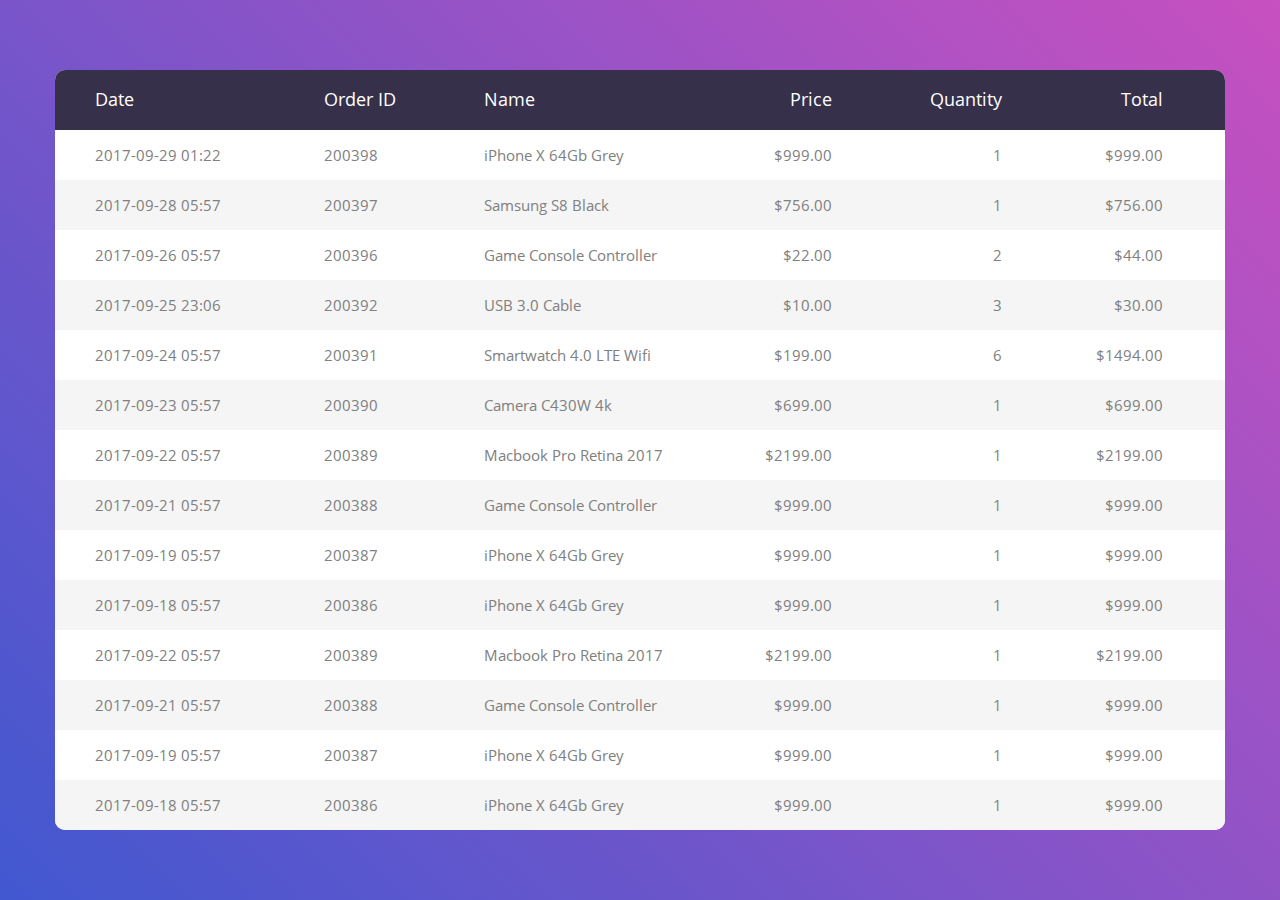
<file: static/Table_Responsive_v1/index.html>
<!DOCTYPE html>
<html lang="en">
<head>
	<title>Table V01</title>
	<meta charset="UTF-8">
	<meta name="viewport" content="width=device-width, initial-scale=1">
<!--===============================================================================================-->	
	<link rel="icon" type="image/png" href="images/icons/favicon.ico"/>
<!--===============================================================================================-->
	<link rel="stylesheet" type="text/css" href="vendor/bootstrap/css/bootstrap.min.css">
<!--===============================================================================================-->
	<link rel="stylesheet" type="text/css" href="fonts/font-awesome-4.7.0/css/font-awesome.min.css">
<!--===============================================================================================-->
	<link rel="stylesheet" type="text/css" href="vendor/animate/animate.css">
<!--===============================================================================================-->
	<link rel="stylesheet" type="text/css" href="vendor/select2/select2.min.css">
<!--===============================================================================================-->
	<link rel="stylesheet" type="text/css" href="vendor/perfect-scrollbar/perfect-scrollbar.css">
<!--===============================================================================================-->
	<link rel="stylesheet" type="text/css" href="css/util.css">
	<link rel="stylesheet" type="text/css" href="css/main.css">
<!--===============================================================================================-->
</head>
<body>
	
	<div class="limiter">
		<div class="container-table100">
			<div class="wrap-table100">
				<div class="table100">
					<table>
						<thead>
							<tr class="table100-head">
								<th class="column1">Date</th>
								<th class="column2">Order ID</th>
								<th class="column3">Name</th>
								<th class="column4">Price</th>
								<th class="column5">Quantity</th>
								<th class="column6">Total</th>
							</tr>
						</thead>
						<tbody>
								<tr>
									<td class="column1">2017-09-29 01:22</td>
									<td class="column2">200398</td>
									<td class="column3">iPhone X 64Gb Grey</td>
									<td class="column4">$999.00</td>
									<td class="column5">1</td>
									<td class="column6">$999.00</td>
								</tr>
								<tr>
									<td class="column1">2017-09-28 05:57</td>
									<td class="column2">200397</td>
									<td class="column3">Samsung S8 Black</td>
									<td class="column4">$756.00</td>
									<td class="column5">1</td>
									<td class="column6">$756.00</td>
								</tr>
								<tr>
									<td class="column1">2017-09-26 05:57</td>
									<td class="column2">200396</td>
									<td class="column3">Game Console Controller</td>
									<td class="column4">$22.00</td>
									<td class="column5">2</td>
									<td class="column6">$44.00</td>
								</tr>
								<tr>
									<td class="column1">2017-09-25 23:06</td>
									<td class="column2">200392</td>
									<td class="column3">USB 3.0 Cable</td>
									<td class="column4">$10.00</td>
									<td class="column5">3</td>
									<td class="column6">$30.00</td>
								</tr>
								<tr>
									<td class="column1">2017-09-24 05:57</td>
									<td class="column2">200391</td>
									<td class="column3">Smartwatch 4.0 LTE Wifi</td>
									<td class="column4">$199.00</td>
									<td class="column5">6</td>
									<td class="column6">$1494.00</td>
								</tr>
								<tr>
									<td class="column1">2017-09-23 05:57</td>
									<td class="column2">200390</td>
									<td class="column3">Camera C430W 4k</td>
									<td class="column4">$699.00</td>
									<td class="column5">1</td>
									<td class="column6">$699.00</td>
								</tr>
								<tr>
									<td class="column1">2017-09-22 05:57</td>
									<td class="column2">200389</td>
									<td class="column3">Macbook Pro Retina 2017</td>
									<td class="column4">$2199.00</td>
									<td class="column5">1</td>
									<td class="column6">$2199.00</td>
								</tr>
								<tr>
									<td class="column1">2017-09-21 05:57</td>
									<td class="column2">200388</td>
									<td class="column3">Game Console Controller</td>
									<td class="column4">$999.00</td>
									<td class="column5">1</td>
									<td class="column6">$999.00</td>
								</tr>
								<tr>
									<td class="column1">2017-09-19 05:57</td>
									<td class="column2">200387</td>
									<td class="column3">iPhone X 64Gb Grey</td>
									<td class="column4">$999.00</td>
									<td class="column5">1</td>
									<td class="column6">$999.00</td>
								</tr>
								<tr>
									<td class="column1">2017-09-18 05:57</td>
									<td class="column2">200386</td>
									<td class="column3">iPhone X 64Gb Grey</td>
									<td class="column4">$999.00</td>
									<td class="column5">1</td>
									<td class="column6">$999.00</td>
								</tr>
								<tr>
									<td class="column1">2017-09-22 05:57</td>
									<td class="column2">200389</td>
									<td class="column3">Macbook Pro Retina 2017</td>
									<td class="column4">$2199.00</td>
									<td class="column5">1</td>
									<td class="column6">$2199.00</td>
								</tr>
								<tr>
									<td class="column1">2017-09-21 05:57</td>
									<td class="column2">200388</td>
									<td class="column3">Game Console Controller</td>
									<td class="column4">$999.00</td>
									<td class="column5">1</td>
									<td class="column6">$999.00</td>
								</tr>
								<tr>
									<td class="column1">2017-09-19 05:57</td>
									<td class="column2">200387</td>
									<td class="column3">iPhone X 64Gb Grey</td>
									<td class="column4">$999.00</td>
									<td class="column5">1</td>
									<td class="column6">$999.00</td>
								</tr>
								<tr>
									<td class="column1">2017-09-18 05:57</td>
									<td class="column2">200386</td>
									<td class="column3">iPhone X 64Gb Grey</td>
									<td class="column4">$999.00</td>
									<td class="column5">1</td>
									<td class="column6">$999.00</td>
								</tr>
								
						</tbody>
					</table>
				</div>
			</div>
		</div>
	</div>


	

<!--===============================================================================================-->	
	<script src="vendor/jquery/jquery-3.2.1.min.js"></script>
<!--===============================================================================================-->
	<script src="vendor/bootstrap/js/popper.js"></script>
	<script src="vendor/bootstrap/js/bootstrap.min.js"></script>
<!--===============================================================================================-->
	<script src="vendor/select2/select2.min.js"></script>
<!--===============================================================================================-->
	<script src="js/main.js"></script>

</body>
</html>
</file>
<file: static/Table_Responsive_v1/vendor/perfect-scrollbar/perfect-scrollbar.css>
/*
 * Container style
 */
.ps {
  overflow: hidden !important;
  overflow-anchor: none;
  -ms-overflow-style: none;
  touch-action: auto;
  -ms-touch-action: auto;
}

/*
 * Scrollbar rail styles
 */
.ps__rail-x {
  display: none;
  opacity: 0;
  transition: background-color .2s linear, opacity .2s linear;
  -webkit-transition: background-color .2s linear, opacity .2s linear;
  height: 15px;
  /* there must be 'bottom' or 'top' for ps__rail-x */
  bottom: 0px;
  /* please don't change 'position' */
  position: absolute;
}

.ps__rail-y {
  display: none;
  opacity: 0;
  transition: background-color .2s linear, opacity .2s linear;
  -webkit-transition: background-color .2s linear, opacity .2s linear;
  width: 15px;
  /* there must be 'right' or 'left' for ps__rail-y */
  right: 0;
  /* please don't change 'position' */
  position: absolute;
}

.ps--active-x > .ps__rail-x,
.ps--active-y > .ps__rail-y {
  display: block;
  background-color: transparent;
}

.ps:hover > .ps__rail-x,
.ps:hover > .ps__rail-y,
.ps--focus > .ps__rail-x,
.ps--focus > .ps__rail-y,
.ps--scrolling-x > .ps__rail-x,
.ps--scrolling-y > .ps__rail-y {
  opacity: 0.6;
}

.ps__rail-x:hover,
.ps__rail-y:hover,
.ps__rail-x:focus,
.ps__rail-y:focus {
  background-color: #eee;
  opacity: 0.9;
}

/*
 * Scrollbar thumb styles
 */
.ps__thumb-x {
  background-color: #aaa;
  border-radius: 6px;
  transition: background-color .2s linear, height .2s ease-in-out;
  -webkit-transition: background-color .2s linear, height .2s ease-in-out;
  height: 6px;
  /* there must be 'bottom' for ps__thumb-x */
  bottom: 2px;
  /* please don't change 'position' */
  position: absolute;
}

.ps__thumb-y {
  background-color: #aaa;
  border-radius: 6px;
  transition: background-color .2s linear, width .2s ease-in-out;
  -webkit-transition: background-color .2s linear, width .2s ease-in-out;
  width: 6px;
  /* there must be 'right' for ps__thumb-y */
  right: 2px;
  /* please don't change 'position' */
  position: absolute;
}

.ps__rail-x:hover > .ps__thumb-x,
.ps__rail-x:focus > .ps__thumb-x {
  background-color: #999;
  height: 11px;
}

.ps__rail-y:hover > .ps__thumb-y,
.ps__rail-y:focus > .ps__thumb-y {
  background-color: #999;
  width: 11px;
}

/* MS supports */
@supports (-ms-overflow-style: none) {
  .ps {
    overflow: auto !important;
  }
}

@media screen and (-ms-high-contrast: active), (-ms-high-contrast: none) {
  .ps {
    overflow: auto !important;
  }
}
</file>
<file: static/Table_Responsive_v1/css/util.css>
/*[ FONT SIZE ]
///////////////////////////////////////////////////////////
*/
.fs-1 {font-size: 1px;}
.fs-2 {font-size: 2px;}
.fs-3 {font-size: 3px;}
.fs-4 {font-size: 4px;}
.fs-5 {font-size: 5px;}
.fs-6 {font-size: 6px;}
.fs-7 {font-size: 7px;}
.fs-8 {font-size: 8px;}
.fs-9 {font-size: 9px;}
.fs-10 {font-size: 10px;}
.fs-11 {font-size: 11px;}
.fs-12 {font-size: 12px;}
.fs-13 {font-size: 13px;}
.fs-14 {font-size: 14px;}
.fs-15 {font-size: 15px;}
.fs-16 {font-size: 16px;}
.fs-17 {font-size: 17px;}
.fs-18 {font-size: 18px;}
.fs-19 {font-size: 19px;}
.fs-20 {font-size: 20px;}
.fs-21 {font-size: 21px;}
.fs-22 {font-size: 22px;}
.fs-23 {font-size: 23px;}
.fs-24 {font-size: 24px;}
.fs-25 {font-size: 25px;}
.fs-26 {font-size: 26px;}
.fs-27 {font-size: 27px;}
.fs-28 {font-size: 28px;}
.fs-29 {font-size: 29px;}
.fs-30 {font-size: 30px;}
.fs-31 {font-size: 31px;}
.fs-32 {font-size: 32px;}
.fs-33 {font-size: 33px;}
.fs-34 {font-size: 34px;}
.fs-35 {font-size: 35px;}
.fs-36 {font-size: 36px;}
.fs-37 {font-size: 37px;}
.fs-38 {font-size: 38px;}
.fs-39 {font-size: 39px;}
.fs-40 {font-size: 40px;}
.fs-41 {font-size: 41px;}
.fs-42 {font-size: 42px;}
.fs-43 {font-size: 43px;}
.fs-44 {font-size: 44px;}
.fs-45 {font-size: 45px;}
.fs-46 {font-size: 46px;}
.fs-47 {font-size: 47px;}
.fs-48 {font-size: 48px;}
.fs-49 {font-size: 49px;}
.fs-50 {font-size: 50px;}
.fs-51 {font-size: 51px;}
.fs-52 {font-size: 52px;}
.fs-53 {font-size: 53px;}
.fs-54 {font-size: 54px;}
.fs-55 {font-size: 55px;}
.fs-56 {font-size: 56px;}
.fs-57 {font-size: 57px;}
.fs-58 {font-size: 58px;}
.fs-59 {font-size: 59px;}
.fs-60 {font-size: 60px;}
.fs-61 {font-size: 61px;}
.fs-62 {font-size: 62px;}
.fs-63 {font-size: 63px;}
.fs-64 {font-size: 64px;}
.fs-65 {font-size: 65px;}
.fs-66 {font-size: 66px;}
.fs-67 {font-size: 67px;}
.fs-68 {font-size: 68px;}
.fs-69 {font-size: 69px;}
.fs-70 {font-size: 70px;}
.fs-71 {font-size: 71px;}
.fs-72 {font-size: 72px;}
.fs-73 {font-size: 73px;}
.fs-74 {font-size: 74px;}
.fs-75 {font-size: 75px;}
.fs-76 {font-size: 76px;}
.fs-77 {font-size: 77px;}
.fs-78 {font-size: 78px;}
.fs-79 {font-size: 79px;}
.fs-80 {font-size: 80px;}
.fs-81 {font-size: 81px;}
.fs-82 {font-size: 82px;}
.fs-83 {font-size: 83px;}
.fs-84 {font-size: 84px;}
.fs-85 {font-size: 85px;}
.fs-86 {font-size: 86px;}
.fs-87 {font-size: 87px;}
.fs-88 {font-size: 88px;}
.fs-89 {font-size: 89px;}
.fs-90 {font-size: 90px;}
.fs-91 {font-size: 91px;}
.fs-92 {font-size: 92px;}
.fs-93 {font-size: 93px;}
.fs-94 {font-size: 94px;}
.fs-95 {font-size: 95px;}
.fs-96 {font-size: 96px;}
.fs-97 {font-size: 97px;}
.fs-98 {font-size: 98px;}
.fs-99 {font-size: 99px;}
.fs-100 {font-size: 100px;}
.fs-101 {font-size: 101px;}
.fs-102 {font-size: 102px;}
.fs-103 {font-size: 103px;}
.fs-104 {font-size: 104px;}
.fs-105 {font-size: 105px;}
.fs-106 {font-size: 106px;}
.fs-107 {font-size: 107px;}
.fs-108 {font-size: 108px;}
.fs-109 {font-size: 109px;}
.fs-110 {font-size: 110px;}
.fs-111 {font-size: 111px;}
.fs-112 {font-size: 112px;}
.fs-113 {font-size: 113px;}
.fs-114 {font-size: 114px;}
.fs-115 {font-size: 115px;}
.fs-116 {font-size: 116px;}
.fs-117 {font-size: 117px;}
.fs-118 {font-size: 118px;}
.fs-119 {font-size: 119px;}
.fs-120 {font-size: 120px;}
.fs-121 {font-size: 121px;}
.fs-122 {font-size: 122px;}
.fs-123 {font-size: 123px;}
.fs-124 {font-size: 124px;}
.fs-125 {font-size: 125px;}
.fs-126 {font-size: 126px;}
.fs-127 {font-size: 127px;}
.fs-128 {font-size: 128px;}
.fs-129 {font-size: 129px;}
.fs-130 {font-size: 130px;}
.fs-131 {font-size: 131px;}
.fs-132 {font-size: 132px;}
.fs-133 {font-size: 133px;}
.fs-134 {font-size: 134px;}
.fs-135 {font-size: 135px;}
.fs-136 {font-size: 136px;}
.fs-137 {font-size: 137px;}
.fs-138 {font-size: 138px;}
.fs-139 {font-size: 139px;}
.fs-140 {font-size: 140px;}
.fs-141 {font-size: 141px;}
.fs-142 {font-size: 142px;}
.fs-143 {font-size: 143px;}
.fs-144 {font-size: 144px;}
.fs-145 {font-size: 145px;}
.fs-146 {font-size: 146px;}
.fs-147 {font-size: 147px;}
.fs-148 {font-size: 148px;}
.fs-149 {font-size: 149px;}
.fs-150 {font-size: 150px;}
.fs-151 {font-size: 151px;}
.fs-152 {font-size: 152px;}
.fs-153 {font-size: 153px;}
.fs-154 {font-size: 154px;}
.fs-155 {font-size: 155px;}
.fs-156 {font-size: 156px;}
.fs-157 {font-size: 157px;}
.fs-158 {font-size: 158px;}
.fs-159 {font-size: 159px;}
.fs-160 {font-size: 160px;}
.fs-161 {font-size: 161px;}
.fs-162 {font-size: 162px;}
.fs-163 {font-size: 163px;}
.fs-164 {font-size: 164px;}
.fs-165 {font-size: 165px;}
.fs-166 {font-size: 166px;}
.fs-167 {font-size: 167px;}
.fs-168 {font-size: 168px;}
.fs-169 {font-size: 169px;}
.fs-170 {font-size: 170px;}
.fs-171 {font-size: 171px;}
.fs-172 {font-size: 172px;}
.fs-173 {font-size: 173px;}
.fs-174 {font-size: 174px;}
.fs-175 {font-size: 175px;}
.fs-176 {font-size: 176px;}
.fs-177 {font-size: 177px;}
.fs-178 {font-size: 178px;}
.fs-179 {font-size: 179px;}
.fs-180 {font-size: 180px;}
.fs-181 {font-size: 181px;}
.fs-182 {font-size: 182px;}
.fs-183 {font-size: 183px;}
.fs-184 {font-size: 184px;}
.fs-185 {font-size: 185px;}
.fs-186 {font-size: 186px;}
.fs-187 {font-size: 187px;}
.fs-188 {font-size: 188px;}
.fs-189 {font-size: 189px;}
.fs-190 {font-size: 190px;}
.fs-191 {font-size: 191px;}
.fs-192 {font-size: 192px;}
.fs-193 {font-size: 193px;}
.fs-194 {font-size: 194px;}
.fs-195 {font-size: 195px;}
.fs-196 {font-size: 196px;}
.fs-197 {font-size: 197px;}
.fs-198 {font-size: 198px;}
.fs-199 {font-size: 199px;}
.fs-200 {font-size: 200px;}

/*[ PADDING ]
///////////////////////////////////////////////////////////
*/
.p-t-0 {padding-top: 0px;}
.p-t-1 {padding-top: 1px;}
.p-t-2 {padding-top: 2px;}
.p-t-3 {padding-top: 3px;}
.p-t-4 {padding-top: 4px;}
.p-t-5 {padding-top: 5px;}
.p-t-6 {padding-top: 6px;}
.p-t-7 {padding-top: 7px;}
.p-t-8 {padding-top: 8px;}
.p-t-9 {padding-top: 9px;}
.p-t-10 {padding-top: 10px;}
.p-t-11 {padding-top: 11px;}
.p-t-12 {padding-top: 12px;}
.p-t-13 {padding-top: 13px;}
.p-t-14 {padding-top: 14px;}
.p-t-15 {padding-top: 15px;}
.p-t-16 {padding-top: 16px;}
.p-t-17 {padding-top: 17px;}
.p-t-18 {padding-top: 18px;}
.p-t-19 {padding-top: 19px;}
.p-t-20 {padding-top: 20px;}
.p-t-21 {padding-top: 21px;}
.p-t-22 {padding-top: 22px;}
.p-t-23 {padding-top: 23px;}
.p-t-24 {padding-top: 24px;}
.p-t-25 {padding-top: 25px;}
.p-t-26 {padding-top: 26px;}
.p-t-27 {padding-top: 27px;}
.p-t-28 {padding-top: 28px;}
.p-t-29 {padding-top: 29px;}
.p-t-30 {padding-top: 30px;}
.p-t-31 {padding-top: 31px;}
.p-t-32 {padding-top: 32px;}
.p-t-33 {padding-top: 33px;}
.p-t-34 {padding-top: 34px;}
.p-t-35 {padding-top: 35px;}
.p-t-36 {padding-top: 36px;}
.p-t-37 {padding-top: 37px;}
.p-t-38 {padding-top: 38px;}
.p-t-39 {padding-top: 39px;}
.p-t-40 {padding-top: 40px;}
.p-t-41 {padding-top: 41px;}
.p-t-42 {padding-top: 42px;}
.p-t-43 {padding-top: 43px;}
.p-t-44 {padding-top: 44px;}
.p-t-45 {padding-top: 45px;}
.p-t-46 {padding-top: 46px;}
.p-t-47 {padding-top: 47px;}
.p-t-48 {padding-top: 48px;}
.p-t-49 {padding-top: 49px;}
.p-t-50 {padding-top: 50px;}
.p-t-51 {padding-top: 51px;}
.p-t-52 {padding-top: 52px;}
.p-t-53 {padding-top: 53px;}
.p-t-54 {padding-top: 54px;}
.p-t-55 {padding-top: 55px;}
.p-t-56 {padding-top: 56px;}
.p-t-57 {padding-top: 57px;}
.p-t-58 {padding-top: 58px;}
.p-t-59 {padding-top: 59px;}
.p-t-60 {padding-top: 60px;}
.p-t-61 {padding-top: 61px;}
.p-t-62 {padding-top: 62px;}
.p-t-63 {padding-top: 63px;}
.p-t-64 {padding-top: 64px;}
.p-t-65 {padding-top: 65px;}
.p-t-66 {padding-top: 66px;}
.p-t-67 {padding-top: 67px;}
.p-t-68 {padding-top: 68px;}
.p-t-69 {padding-top: 69px;}
.p-t-70 {padding-top: 70px;}
.p-t-71 {padding-top: 71px;}
.p-t-72 {padding-top: 72px;}
.p-t-73 {padding-top: 73px;}
.p-t-74 {padding-top: 74px;}
.p-t-75 {padding-top: 75px;}
.p-t-76 {padding-top: 76px;}
.p-t-77 {padding-top: 77px;}
.p-t-78 {padding-top: 78px;}
.p-t-79 {padding-top: 79px;}
.p-t-80 {padding-top: 80px;}
.p-t-81 {padding-top: 81px;}
.p-t-82 {padding-top: 82px;}
.p-t-83 {padding-top: 83px;}
.p-t-84 {padding-top: 84px;}
.p-t-85 {padding-top: 85px;}
.p-t-86 {padding-top: 86px;}
.p-t-87 {padding-top: 87px;}
.p-t-88 {padding-top: 88px;}
.p-t-89 {padding-top: 89px;}
.p-t-90 {padding-top: 90px;}
.p-t-91 {padding-top: 91px;}
.p-t-92 {padding-top: 92px;}
.p-t-93 {padding-top: 93px;}
.p-t-94 {padding-top: 94px;}
.p-t-95 {padding-top: 95px;}
.p-t-96 {padding-top: 96px;}
.p-t-97 {padding-top: 97px;}
.p-t-98 {padding-top: 98px;}
.p-t-99 {padding-top: 99px;}
.p-t-100 {padding-top: 100px;}
.p-t-101 {padding-top: 101px;}
.p-t-102 {padding-top: 102px;}
.p-t-103 {padding-top: 103px;}
.p-t-104 {padding-top: 104px;}
.p-t-105 {padding-top: 105px;}
.p-t-106 {padding-top: 106px;}
.p-t-107 {padding-top: 107px;}
.p-t-108 {padding-top: 108px;}
.p-t-109 {padding-top: 109px;}
.p-t-110 {padding-top: 110px;}
.p-t-111 {padding-top: 111px;}
.p-t-112 {padding-top: 112px;}
.p-t-113 {padding-top: 113px;}
.p-t-114 {padding-top: 114px;}
.p-t-115 {padding-top: 115px;}
.p-t-116 {padding-top: 116px;}
.p-t-117 {padding-top: 117px;}
.p-t-118 {padding-top: 118px;}
.p-t-119 {padding-top: 119px;}
.p-t-120 {padding-top: 120px;}
.p-t-121 {padding-top: 121px;}
.p-t-122 {padding-top: 122px;}
.p-t-123 {padding-top: 123px;}
.p-t-124 {padding-top: 124px;}
.p-t-125 {padding-top: 125px;}
.p-t-126 {padding-top: 126px;}
.p-t-127 {padding-top: 127px;}
.p-t-128 {padding-top: 128px;}
.p-t-129 {padding-top: 129px;}
.p-t-130 {padding-top: 130px;}
.p-t-131 {padding-top: 131px;}
.p-t-132 {padding-top: 132px;}
.p-t-133 {padding-top: 133px;}
.p-t-134 {padding-top: 134px;}
.p-t-135 {padding-top: 135px;}
.p-t-136 {padding-top: 136px;}
.p-t-137 {padding-top: 137px;}
.p-t-138 {padding-top: 138px;}
.p-t-139 {padding-top: 139px;}
.p-t-140 {padding-top: 140px;}
.p-t-141 {padding-top: 141px;}
.p-t-142 {padding-top: 142px;}
.p-t-143 {padding-top: 143px;}
.p-t-144 {padding-top: 144px;}
.p-t-145 {padding-top: 145px;}
.p-t-146 {padding-top: 146px;}
.p-t-147 {padding-top: 147px;}
.p-t-148 {padding-top: 148px;}
.p-t-149 {padding-top: 149px;}
.p-t-150 {padding-top: 150px;}
.p-t-151 {padding-top: 151px;}
.p-t-152 {padding-top: 152px;}
.p-t-153 {padding-top: 153px;}
.p-t-154 {padding-top: 154px;}
.p-t-155 {padding-top: 155px;}
.p-t-156 {padding-top: 156px;}
.p-t-157 {padding-top: 157px;}
.p-t-158 {padding-top: 158px;}
.p-t-159 {padding-top: 159px;}
.p-t-160 {padding-top: 160px;}
.p-t-161 {padding-top: 161px;}
.p-t-162 {padding-top: 162px;}
.p-t-163 {padding-top: 163px;}
.p-t-164 {padding-top: 164px;}
.p-t-165 {padding-top: 165px;}
.p-t-166 {padding-top: 166px;}
.p-t-167 {padding-top: 167px;}
.p-t-168 {padding-top: 168px;}
.p-t-169 {padding-top: 169px;}
.p-t-170 {padding-top: 170px;}
.p-t-171 {padding-top: 171px;}
.p-t-172 {padding-top: 172px;}
.p-t-173 {padding-top: 173px;}
.p-t-174 {padding-top: 174px;}
.p-t-175 {padding-top: 175px;}
.p-t-176 {padding-top: 176px;}
.p-t-177 {padding-top: 177px;}
.p-t-178 {padding-top: 178px;}
.p-t-179 {padding-top: 179px;}
.p-t-180 {padding-top: 180px;}
.p-t-181 {padding-top: 181px;}
.p-t-182 {padding-top: 182px;}
.p-t-183 {padding-top: 183px;}
.p-t-184 {padding-top: 184px;}
.p-t-185 {padding-top: 185px;}
.p-t-186 {padding-top: 186px;}
.p-t-187 {padding-top: 187px;}
.p-t-188 {padding-top: 188px;}
.p-t-189 {padding-top: 189px;}
.p-t-190 {padding-top: 190px;}
.p-t-191 {padding-top: 191px;}
.p-t-192 {padding-top: 192px;}
.p-t-193 {padding-top: 193px;}
.p-t-194 {padding-top: 194px;}
.p-t-195 {padding-top: 195px;}
.p-t-196 {padding-top: 196px;}
.p-t-197 {padding-top: 197px;}
.p-t-198 {padding-top: 198px;}
.p-t-199 {padding-top: 199px;}
.p-t-200 {padding-top: 200px;}
.p-t-201 {padding-top: 201px;}
.p-t-202 {padding-top: 202px;}
.p-t-203 {padding-top: 203px;}
.p-t-204 {padding-top: 204px;}
.p-t-205 {padding-top: 205px;}
.p-t-206 {padding-top: 206px;}
.p-t-207 {padding-top: 207px;}
.p-t-208 {padding-top: 208px;}
.p-t-209 {padding-top: 209px;}
.p-t-210 {padding-top: 210px;}
.p-t-211 {padding-top: 211px;}
.p-t-212 {padding-top: 212px;}
.p-t-213 {padding-top: 213px;}
.p-t-214 {padding-top: 214px;}
.p-t-215 {padding-top: 215px;}
.p-t-216 {padding-top: 216px;}
.p-t-217 {padding-top: 217px;}
.p-t-218 {padding-top: 218px;}
.p-t-219 {padding-top: 219px;}
.p-t-220 {padding-top: 220px;}
.p-t-221 {padding-top: 221px;}
.p-t-222 {padding-top: 222px;}
.p-t-223 {padding-top: 223px;}
.p-t-224 {padding-top: 224px;}
.p-t-225 {padding-top: 225px;}
.p-t-226 {padding-top: 226px;}
.p-t-227 {padding-top: 227px;}
.p-t-228 {padding-top: 228px;}
.p-t-229 {padding-top: 229px;}
.p-t-230 {padding-top: 230px;}
.p-t-231 {padding-top: 231px;}
.p-t-232 {padding-top: 232px;}
.p-t-233 {padding-top: 233px;}
.p-t-234 {padding-top: 234px;}
.p-t-235 {padding-top: 235px;}
.p-t-236 {padding-top: 236px;}
.p-t-237 {padding-top: 237px;}
.p-t-238 {padding-top: 238px;}
.p-t-239 {padding-top: 239px;}
.p-t-240 {padding-top: 240px;}
.p-t-241 {padding-top: 241px;}
.p-t-242 {padding-top: 242px;}
.p-t-243 {padding-top: 243px;}
.p-t-244 {padding-top: 244px;}
.p-t-245 {padding-top: 245px;}
.p-t-246 {padding-top: 246px;}
.p-t-247 {padding-top: 247px;}
.p-t-248 {padding-top: 248px;}
.p-t-249 {padding-top: 249px;}
.p-t-250 {padding-top: 250px;}
.p-b-0 {padding-bottom: 0px;}
.p-b-1 {padding-bottom: 1px;}
.p-b-2 {padding-bottom: 2px;}
.p-b-3 {padding-bottom: 3px;}
.p-b-4 {padding-bottom: 4px;}
.p-b-5 {padding-bottom: 5px;}
.p-b-6 {padding-bottom: 6px;}
.p-b-7 {padding-bottom: 7px;}
.p-b-8 {padding-bottom: 8px;}
.p-b-9 {padding-bottom: 9px;}
.p-b-10 {padding-bottom: 10px;}
.p-b-11 {padding-bottom: 11px;}
.p-b-12 {padding-bottom: 12px;}
.p-b-13 {padding-bottom: 13px;}
.p-b-14 {padding-bottom: 14px;}
.p-b-15 {padding-bottom: 15px;}
.p-b-16 {padding-bottom: 16px;}
.p-b-17 {padding-bottom: 17px;}
.p-b-18 {padding-bottom: 18px;}
.p-b-19 {padding-bottom: 19px;}
.p-b-20 {padding-bottom: 20px;}
.p-b-21 {padding-bottom: 21px;}
.p-b-22 {padding-bottom: 22px;}
.p-b-23 {padding-bottom: 23px;}
.p-b-24 {padding-bottom: 24px;}
.p-b-25 {padding-bottom: 25px;}
.p-b-26 {padding-bottom: 26px;}
.p-b-27 {padding-bottom: 27px;}
.p-b-28 {padding-bottom: 28px;}
.p-b-29 {padding-bottom: 29px;}
.p-b-30 {padding-bottom: 30px;}
.p-b-31 {padding-bottom: 31px;}
.p-b-32 {padding-bottom: 32px;}
.p-b-33 {padding-bottom: 33px;}
.p-b-34 {padding-bottom: 34px;}
.p-b-35 {padding-bottom: 35px;}
.p-b-36 {padding-bottom: 36px;}
.p-b-37 {padding-bottom: 37px;}
.p-b-38 {padding-bottom: 38px;}
.p-b-39 {padding-bottom: 39px;}
.p-b-40 {padding-bottom: 40px;}
.p-b-41 {padding-bottom: 41px;}
.p-b-42 {padding-bottom: 42px;}
.p-b-43 {padding-bottom: 43px;}
.p-b-44 {padding-bottom: 44px;}
.p-b-45 {padding-bottom: 45px;}
.p-b-46 {padding-bottom: 46px;}
.p-b-47 {padding-bottom: 47px;}
.p-b-48 {padding-bottom: 48px;}
.p-b-49 {padding-bottom: 49px;}
.p-b-50 {padding-bottom: 50px;}
.p-b-51 {padding-bottom: 51px;}
.p-b-52 {padding-bottom: 52px;}
.p-b-53 {padding-bottom: 53px;}
.p-b-54 {padding-bottom: 54px;}
.p-b-55 {padding-bottom: 55px;}
.p-b-56 {padding-bottom: 56px;}
.p-b-57 {padding-bottom: 57px;}
.p-b-58 {padding-bottom: 58px;}
.p-b-59 {padding-bottom: 59px;}
.p-b-60 {padding-bottom: 60px;}
.p-b-61 {padding-bottom: 61px;}
.p-b-62 {padding-bottom: 62px;}
.p-b-63 {padding-bottom: 63px;}
.p-b-64 {padding-bottom: 64px;}
.p-b-65 {padding-bottom: 65px;}
.p-b-66 {padding-bottom: 66px;}
.p-b-67 {padding-bottom: 67px;}
.p-b-68 {padding-bottom: 68px;}
.p-b-69 {padding-bottom: 69px;}
.p-b-70 {padding-bottom: 70px;}
.p-b-71 {padding-bottom: 71px;}
.p-b-72 {padding-bottom: 72px;}
.p-b-73 {padding-bottom: 73px;}
.p-b-74 {padding-bottom: 74px;}
.p-b-75 {padding-bottom: 75px;}
.p-b-76 {padding-bottom: 76px;}
.p-b-77 {padding-bottom: 77px;}
.p-b-78 {padding-bottom: 78px;}
.p-b-79 {padding-bottom: 79px;}
.p-b-80 {padding-bottom: 80px;}
.p-b-81 {padding-bottom: 81px;}
.p-b-82 {padding-bottom: 82px;}
.p-b-83 {padding-bottom: 83px;}
.p-b-84 {padding-bottom: 84px;}
.p-b-85 {padding-bottom: 85px;}
.p-b-86 {padding-bottom: 86px;}
.p-b-87 {padding-bottom: 87px;}
.p-b-88 {padding-bottom: 88px;}
.p-b-89 {padding-bottom: 89px;}
.p-b-90 {padding-bottom: 90px;}
.p-b-91 {padding-bottom: 91px;}
.p-b-92 {padding-bottom: 92px;}
.p-b-93 {padding-bottom: 93px;}
.p-b-94 {padding-bottom: 94px;}
.p-b-95 {padding-bottom: 95px;}
.p-b-96 {padding-bottom: 96px;}
.p-b-97 {padding-bottom: 97px;}
.p-b-98 {padding-bottom: 98px;}
.p-b-99 {padding-bottom: 99px;}
.p-b-100 {padding-bottom: 100px;}
.p-b-101 {padding-bottom: 101px;}
.p-b-102 {padding-bottom: 102px;}
.p-b-103 {padding-bottom: 103px;}
.p-b-104 {padding-bottom: 104px;}
.p-b-105 {padding-bottom: 105px;}
.p-b-106 {padding-bottom: 106px;}
.p-b-107 {padding-bottom: 107px;}
.p-b-108 {padding-bottom: 108px;}
.p-b-109 {padding-bottom: 109px;}
.p-b-110 {padding-bottom: 110px;}
.p-b-111 {padding-bottom: 111px;}
.p-b-112 {padding-bottom: 112px;}
.p-b-113 {padding-bottom: 113px;}
.p-b-114 {padding-bottom: 114px;}
.p-b-115 {padding-bottom: 115px;}
.p-b-116 {padding-bottom: 116px;}
.p-b-117 {padding-bottom: 117px;}
.p-b-118 {padding-bottom: 118px;}
.p-b-119 {padding-bottom: 119px;}
.p-b-120 {padding-bottom: 120px;}
.p-b-121 {padding-bottom: 121px;}
.p-b-122 {padding-bottom: 122px;}
.p-b-123 {padding-bottom: 123px;}
.p-b-124 {padding-bottom: 124px;}
.p-b-125 {padding-bottom: 125px;}
.p-b-126 {padding-bottom: 126px;}
.p-b-127 {padding-bottom: 127px;}
.p-b-128 {padding-bottom: 128px;}
.p-b-129 {padding-bottom: 129px;}
.p-b-130 {padding-bottom: 130px;}
.p-b-131 {padding-bottom: 131px;}
.p-b-132 {padding-bottom: 132px;}
.p-b-133 {padding-bottom: 133px;}
.p-b-134 {padding-bottom: 134px;}
.p-b-135 {padding-bottom: 135px;}
.p-b-136 {padding-bottom: 136px;}
.p-b-137 {padding-bottom: 137px;}
.p-b-138 {padding-bottom: 138px;}
.p-b-139 {padding-bottom: 139px;}
.p-b-140 {padding-bottom: 140px;}
.p-b-141 {padding-bottom: 141px;}
.p-b-142 {padding-bottom: 142px;}
.p-b-143 {padding-bottom: 143px;}
.p-b-144 {padding-bottom: 144px;}
.p-b-145 {padding-bottom: 145px;}
.p-b-146 {padding-bottom: 146px;}
.p-b-147 {padding-bottom: 147px;}
.p-b-148 {padding-bottom: 148px;}
.p-b-149 {padding-bottom: 149px;}
.p-b-150 {padding-bottom: 150px;}
.p-b-151 {padding-bottom: 151px;}
.p-b-152 {padding-bottom: 152px;}
.p-b-153 {padding-bottom: 153px;}
.p-b-154 {padding-bottom: 154px;}
.p-b-155 {padding-bottom: 155px;}
.p-b-156 {padding-bottom: 156px;}
.p-b-157 {padding-bottom: 157px;}
.p-b-158 {padding-bottom: 158px;}
.p-b-159 {padding-bottom: 159px;}
.p-b-160 {padding-bottom: 160px;}
.p-b-161 {padding-bottom: 161px;}
.p-b-162 {padding-bottom: 162px;}
.p-b-163 {padding-bottom: 163px;}
.p-b-164 {padding-bottom: 164px;}
.p-b-165 {padding-bottom: 165px;}
.p-b-166 {padding-bottom: 166px;}
.p-b-167 {padding-bottom: 167px;}
.p-b-168 {padding-bottom: 168px;}
.p-b-169 {padding-bottom: 169px;}
.p-b-170 {padding-bottom: 170px;}
.p-b-171 {padding-bottom: 171px;}
.p-b-172 {padding-bottom: 172px;}
.p-b-173 {padding-bottom: 173px;}
.p-b-174 {padding-bottom: 174px;}
.p-b-175 {padding-bottom: 175px;}
.p-b-176 {padding-bottom: 176px;}
.p-b-177 {padding-bottom: 177px;}
.p-b-178 {padding-bottom: 178px;}
.p-b-179 {padding-bottom: 179px;}
.p-b-180 {padding-bottom: 180px;}
.p-b-181 {padding-bottom: 181px;}
.p-b-182 {padding-bottom: 182px;}
.p-b-183 {padding-bottom: 183px;}
.p-b-184 {padding-bottom: 184px;}
.p-b-185 {padding-bottom: 185px;}
.p-b-186 {padding-bottom: 186px;}
.p-b-187 {padding-bottom: 187px;}
.p-b-188 {padding-bottom: 188px;}
.p-b-189 {padding-bottom: 189px;}
.p-b-190 {padding-bottom: 190px;}
.p-b-191 {padding-bottom: 191px;}
.p-b-192 {padding-bottom: 192px;}
.p-b-193 {padding-bottom: 193px;}
.p-b-194 {padding-bottom: 194px;}
.p-b-195 {padding-bottom: 195px;}
.p-b-196 {padding-bottom: 196px;}
.p-b-197 {padding-bottom: 197px;}
.p-b-198 {padding-bottom: 198px;}
.p-b-199 {padding-bottom: 199px;}
.p-b-200 {padding-bottom: 200px;}
.p-b-201 {padding-bottom: 201px;}
.p-b-202 {padding-bottom: 202px;}
.p-b-203 {padding-bottom: 203px;}
.p-b-204 {padding-bottom: 204px;}
.p-b-205 {padding-bottom: 205px;}
.p-b-206 {padding-bottom: 206px;}
.p-b-207 {padding-bottom: 207px;}
.p-b-208 {padding-bottom: 208px;}
.p-b-209 {padding-bottom: 209px;}
.p-b-210 {padding-bottom: 210px;}
.p-b-211 {padding-bottom: 211px;}
.p-b-212 {padding-bottom: 212px;}
.p-b-213 {padding-bottom: 213px;}
.p-b-214 {padding-bottom: 214px;}
.p-b-215 {padding-bottom: 215px;}
.p-b-216 {padding-bottom: 216px;}
.p-b-217 {padding-bottom: 217px;}
.p-b-218 {padding-bottom: 218px;}
.p-b-219 {padding-bottom: 219px;}
.p-b-220 {padding-bottom: 220px;}
.p-b-221 {padding-bottom: 221px;}
.p-b-222 {padding-bottom: 222px;}
.p-b-223 {padding-bottom: 223px;}
.p-b-224 {padding-bottom: 224px;}
.p-b-225 {padding-bottom: 225px;}
.p-b-226 {padding-bottom: 226px;}
.p-b-227 {padding-bottom: 227px;}
.p-b-228 {padding-bottom: 228px;}
.p-b-229 {padding-bottom: 229px;}
.p-b-230 {padding-bottom: 230px;}
.p-b-231 {padding-bottom: 231px;}
.p-b-232 {padding-bottom: 232px;}
.p-b-233 {padding-bottom: 233px;}
.p-b-234 {padding-bottom: 234px;}
.p-b-235 {padding-bottom: 235px;}
.p-b-236 {padding-bottom: 236px;}
.p-b-237 {padding-bottom: 237px;}
.p-b-238 {padding-bottom: 238px;}
.p-b-239 {padding-bottom: 239px;}
.p-b-240 {padding-bottom: 240px;}
.p-b-241 {padding-bottom: 241px;}
.p-b-242 {padding-bottom: 242px;}
.p-b-243 {padding-bottom: 243px;}
.p-b-244 {padding-bottom: 244px;}
.p-b-245 {padding-bottom: 245px;}
.p-b-246 {padding-bottom: 246px;}
.p-b-247 {padding-bottom: 247px;}
.p-b-248 {padding-bottom: 248px;}
.p-b-249 {padding-bottom: 249px;}
.p-b-250 {padding-bottom: 250px;}
.p-l-0 {padding-left: 0px;}
.p-l-1 {padding-left: 1px;}
.p-l-2 {padding-left: 2px;}
.p-l-3 {padding-left: 3px;}
.p-l-4 {padding-left: 4px;}
.p-l-5 {padding-left: 5px;}
.p-l-6 {padding-left: 6px;}
.p-l-7 {padding-left: 7px;}
.p-l-8 {padding-left: 8px;}
.p-l-9 {padding-left: 9px;}
.p-l-10 {padding-left: 10px;}
.p-l-11 {padding-left: 11px;}
.p-l-12 {padding-left: 12px;}
.p-l-13 {padding-left: 13px;}
.p-l-14 {padding-left: 14px;}
.p-l-15 {padding-left: 15px;}
.p-l-16 {padding-left: 16px;}
.p-l-17 {padding-left: 17px;}
.p-l-18 {padding-left: 18px;}
.p-l-19 {padding-left: 19px;}
.p-l-20 {padding-left: 20px;}
.p-l-21 {padding-left: 21px;}
.p-l-22 {padding-left: 22px;}
.p-l-23 {padding-left: 23px;}
.p-l-24 {padding-left: 24px;}
.p-l-25 {padding-left: 25px;}
.p-l-26 {padding-left: 26px;}
.p-l-27 {padding-left: 27px;}
.p-l-28 {padding-left: 28px;}
.p-l-29 {padding-left: 29px;}
.p-l-30 {padding-left: 30px;}
.p-l-31 {padding-left: 31px;}
.p-l-32 {padding-left: 32px;}
.p-l-33 {padding-left: 33px;}
.p-l-34 {padding-left: 34px;}
.p-l-35 {padding-left: 35px;}
.p-l-36 {padding-left: 36px;}
.p-l-37 {padding-left: 37px;}
.p-l-38 {padding-left: 38px;}
.p-l-39 {padding-left: 39px;}
.p-l-40 {padding-left: 40px;}
.p-l-41 {padding-left: 41px;}
.p-l-42 {padding-left: 42px;}
.p-l-43 {padding-left: 43px;}
.p-l-44 {padding-left: 44px;}
.p-l-45 {padding-left: 45px;}
.p-l-46 {padding-left: 46px;}
.p-l-47 {padding-left: 47px;}
.p-l-48 {padding-left: 48px;}
.p-l-49 {padding-left: 49px;}
.p-l-50 {padding-left: 50px;}
.p-l-51 {padding-left: 51px;}
.p-l-52 {padding-left: 52px;}
.p-l-53 {padding-left: 53px;}
.p-l-54 {padding-left: 54px;}
.p-l-55 {padding-left: 55px;}
.p-l-56 {padding-left: 56px;}
.p-l-57 {padding-left: 57px;}
.p-l-58 {padding-left: 58px;}
.p-l-59 {padding-left: 59px;}
.p-l-60 {padding-left: 60px;}
.p-l-61 {padding-left: 61px;}
.p-l-62 {padding-left: 62px;}
.p-l-63 {padding-left: 63px;}
.p-l-64 {padding-left: 64px;}
.p-l-65 {padding-left: 65px;}
.p-l-66 {padding-left: 66px;}
.p-l-67 {padding-left: 67px;}
.p-l-68 {padding-left: 68px;}
.p-l-69 {padding-left: 69px;}
.p-l-70 {padding-left: 70px;}
.p-l-71 {padding-left: 71px;}
.p-l-72 {padding-left: 72px;}
.p-l-73 {padding-left: 73px;}
.p-l-74 {padding-left: 74px;}
.p-l-75 {padding-left: 75px;}
.p-l-76 {padding-left: 76px;}
.p-l-77 {padding-left: 77px;}
.p-l-78 {padding-left: 78px;}
.p-l-79 {padding-left: 79px;}
.p-l-80 {padding-left: 80px;}
.p-l-81 {padding-left: 81px;}
.p-l-82 {padding-left: 82px;}
.p-l-83 {padding-left: 83px;}
.p-l-84 {padding-left: 84px;}
.p-l-85 {padding-left: 85px;}
.p-l-86 {padding-left: 86px;}
.p-l-87 {padding-left: 87px;}
.p-l-88 {padding-left: 88px;}
.p-l-89 {padding-left: 89px;}
.p-l-90 {padding-left: 90px;}
.p-l-91 {padding-left: 91px;}
.p-l-92 {padding-left: 92px;}
.p-l-93 {padding-left: 93px;}
.p-l-94 {padding-left: 94px;}
.p-l-95 {padding-left: 95px;}
.p-l-96 {padding-left: 96px;}
.p-l-97 {padding-left: 97px;}
.p-l-98 {padding-left: 98px;}
.p-l-99 {padding-left: 99px;}
.p-l-100 {padding-left: 100px;}
.p-l-101 {padding-left: 101px;}
.p-l-102 {padding-left: 102px;}
.p-l-103 {padding-left: 103px;}
.p-l-104 {padding-left: 104px;}
.p-l-105 {padding-left: 105px;}
.p-l-106 {padding-left: 106px;}
.p-l-107 {padding-left: 107px;}
.p-l-108 {padding-left: 108px;}
.p-l-109 {padding-left: 109px;}
.p-l-110 {padding-left: 110px;}
.p-l-111 {padding-left: 111px;}
.p-l-112 {padding-left: 112px;}
.p-l-113 {padding-left: 113px;}
.p-l-114 {padding-left: 114px;}
.p-l-115 {padding-left: 115px;}
.p-l-116 {padding-left: 116px;}
.p-l-117 {padding-left: 117px;}
.p-l-118 {padding-left: 118px;}
.p-l-119 {padding-left: 119px;}
.p-l-120 {padding-left: 120px;}
.p-l-121 {padding-left: 121px;}
.p-l-122 {padding-left: 122px;}
.p-l-123 {padding-left: 123px;}
.p-l-124 {padding-left: 124px;}
.p-l-125 {padding-left: 125px;}
.p-l-126 {padding-left: 126px;}
.p-l-127 {padding-left: 127px;}
.p-l-128 {padding-left: 128px;}
.p-l-129 {padding-left: 129px;}
.p-l-130 {padding-left: 130px;}
.p-l-131 {padding-left: 131px;}
.p-l-132 {padding-left: 132px;}
.p-l-133 {padding-left: 133px;}
.p-l-134 {padding-left: 134px;}
.p-l-135 {padding-left: 135px;}
.p-l-136 {padding-left: 136px;}
.p-l-137 {padding-left: 137px;}
.p-l-138 {padding-left: 138px;}
.p-l-139 {padding-left: 139px;}
.p-l-140 {padding-left: 140px;}
.p-l-141 {padding-left: 141px;}
.p-l-142 {padding-left: 142px;}
.p-l-143 {padding-left: 143px;}
.p-l-144 {padding-left: 144px;}
.p-l-145 {padding-left: 145px;}
.p-l-146 {padding-left: 146px;}
.p-l-147 {padding-left: 147px;}
.p-l-148 {padding-left: 148px;}
.p-l-149 {padding-left: 149px;}
.p-l-150 {padding-left: 150px;}
.p-l-151 {padding-left: 151px;}
.p-l-152 {padding-left: 152px;}
.p-l-153 {padding-left: 153px;}
.p-l-154 {padding-left: 154px;}
.p-l-155 {padding-left: 155px;}
.p-l-156 {padding-left: 156px;}
.p-l-157 {padding-left: 157px;}
.p-l-158 {padding-left: 158px;}
.p-l-159 {padding-left: 159px;}
.p-l-160 {padding-left: 160px;}
.p-l-161 {padding-left: 161px;}
.p-l-162 {padding-left: 162px;}
.p-l-163 {padding-left: 163px;}
.p-l-164 {padding-left: 164px;}
.p-l-165 {padding-left: 165px;}
.p-l-166 {padding-left: 166px;}
.p-l-167 {padding-left: 167px;}
.p-l-168 {padding-left: 168px;}
.p-l-169 {padding-left: 169px;}
.p-l-170 {padding-left: 170px;}
.p-l-171 {padding-left: 171px;}
.p-l-172 {padding-left: 172px;}
.p-l-173 {padding-left: 173px;}
.p-l-174 {padding-left: 174px;}
.p-l-175 {padding-left: 175px;}
.p-l-176 {padding-left: 176px;}
.p-l-177 {padding-left: 177px;}
.p-l-178 {padding-left: 178px;}
.p-l-179 {padding-left: 179px;}
.p-l-180 {padding-left: 180px;}
.p-l-181 {padding-left: 181px;}
.p-l-182 {padding-left: 182px;}
.p-l-183 {padding-left: 183px;}
.p-l-184 {padding-left: 184px;}
.p-l-185 {padding-left: 185px;}
.p-l-186 {padding-left: 186px;}
.p-l-187 {padding-left: 187px;}
.p-l-188 {padding-left: 188px;}
.p-l-189 {padding-left: 189px;}
.p-l-190 {padding-left: 190px;}
.p-l-191 {padding-left: 191px;}
.p-l-192 {padding-left: 192px;}
.p-l-193 {padding-left: 193px;}
.p-l-194 {padding-left: 194px;}
.p-l-195 {padding-left: 195px;}
.p-l-196 {padding-left: 196px;}
.p-l-197 {padding-left: 197px;}
.p-l-198 {padding-left: 198px;}
.p-l-199 {padding-left: 199px;}
.p-l-200 {padding-left: 200px;}
.p-l-201 {padding-left: 201px;}
.p-l-202 {padding-left: 202px;}
.p-l-203 {padding-left: 203px;}
.p-l-204 {padding-left: 204px;}
.p-l-205 {padding-left: 205px;}
.p-l-206 {padding-left: 206px;}
.p-l-207 {padding-left: 207px;}
.p-l-208 {padding-left: 208px;}
.p-l-209 {padding-left: 209px;}
.p-l-210 {padding-left: 210px;}
.p-l-211 {padding-left: 211px;}
.p-l-212 {padding-left: 212px;}
.p-l-213 {padding-left: 213px;}
.p-l-214 {padding-left: 214px;}
.p-l-215 {padding-left: 215px;}
.p-l-216 {padding-left: 216px;}
.p-l-217 {padding-left: 217px;}
.p-l-218 {padding-left: 218px;}
.p-l-219 {padding-left: 219px;}
.p-l-220 {padding-left: 220px;}
.p-l-221 {padding-left: 221px;}
.p-l-222 {padding-left: 222px;}
.p-l-223 {padding-left: 223px;}
.p-l-224 {padding-left: 224px;}
.p-l-225 {padding-left: 225px;}
.p-l-226 {padding-left: 226px;}
.p-l-227 {padding-left: 227px;}
.p-l-228 {padding-left: 228px;}
.p-l-229 {padding-left: 229px;}
.p-l-230 {padding-left: 230px;}
.p-l-231 {padding-left: 231px;}
.p-l-232 {padding-left: 232px;}
.p-l-233 {padding-left: 233px;}
.p-l-234 {padding-left: 234px;}
.p-l-235 {padding-left: 235px;}
.p-l-236 {padding-left: 236px;}
.p-l-237 {padding-left: 237px;}
.p-l-238 {padding-left: 238px;}
.p-l-239 {padding-left: 239px;}
.p-l-240 {padding-left: 240px;}
.p-l-241 {padding-left: 241px;}
.p-l-242 {padding-left: 242px;}
.p-l-243 {padding-left: 243px;}
.p-l-244 {padding-left: 244px;}
.p-l-245 {padding-left: 245px;}
.p-l-246 {padding-left: 246px;}
.p-l-247 {padding-left: 247px;}
.p-l-248 {padding-left: 248px;}
.p-l-249 {padding-left: 249px;}
.p-l-250 {padding-left: 250px;}
.p-r-0 {padding-right: 0px;}
.p-r-1 {padding-right: 1px;}
.p-r-2 {padding-right: 2px;}
.p-r-3 {padding-right: 3px;}
.p-r-4 {padding-right: 4px;}
.p-r-5 {padding-right: 5px;}
.p-r-6 {padding-right: 6px;}
.p-r-7 {padding-right: 7px;}
.p-r-8 {padding-right: 8px;}
.p-r-9 {padding-right: 9px;}
.p-r-10 {padding-right: 10px;}
.p-r-11 {padding-right: 11px;}
.p-r-12 {padding-right: 12px;}
.p-r-13 {padding-right: 13px;}
.p-r-14 {padding-right: 14px;}
.p-r-15 {padding-right: 15px;}
.p-r-16 {padding-right: 16px;}
.p-r-17 {padding-right: 17px;}
.p-r-18 {padding-right: 18px;}
.p-r-19 {padding-right: 19px;}
.p-r-20 {padding-right: 20px;}
.p-r-21 {padding-right: 21px;}
.p-r-22 {padding-right: 22px;}
.p-r-23 {padding-right: 23px;}
.p-r-24 {padding-right: 24px;}
.p-r-25 {padding-right: 25px;}
.p-r-26 {padding-right: 26px;}
.p-r-27 {padding-right: 27px;}
.p-r-28 {padding-right: 28px;}
.p-r-29 {padding-right: 29px;}
.p-r-30 {padding-right: 30px;}
.p-r-31 {padding-right: 31px;}
.p-r-32 {padding-right: 32px;}
.p-r-33 {padding-right: 33px;}
.p-r-34 {padding-right: 34px;}
.p-r-35 {padding-right: 35px;}
.p-r-36 {padding-right: 36px;}
.p-r-37 {padding-right: 37px;}
.p-r-38 {padding-right: 38px;}
.p-r-39 {padding-right: 39px;}
.p-r-40 {padding-right: 40px;}
.p-r-41 {padding-right: 41px;}
.p-r-42 {padding-right: 42px;}
.p-r-43 {padding-right: 43px;}
.p-r-44 {padding-right: 44px;}
.p-r-45 {padding-right: 45px;}
.p-r-46 {padding-right: 46px;}
.p-r-47 {padding-right: 47px;}
.p-r-48 {padding-right: 48px;}
.p-r-49 {padding-right: 49px;}
.p-r-50 {padding-right: 50px;}
.p-r-51 {padding-right: 51px;}
.p-r-52 {padding-right: 52px;}
.p-r-53 {padding-right: 53px;}
.p-r-54 {padding-right: 54px;}
.p-r-55 {padding-right: 55px;}
.p-r-56 {padding-right: 56px;}
.p-r-57 {padding-right: 57px;}
.p-r-58 {padding-right: 58px;}
.p-r-59 {padding-right: 59px;}
.p-r-60 {padding-right: 60px;}
.p-r-61 {padding-right: 61px;}
.p-r-62 {padding-right: 62px;}
.p-r-63 {padding-right: 63px;}
.p-r-64 {padding-right: 64px;}
.p-r-65 {padding-right: 65px;}
.p-r-66 {padding-right: 66px;}
.p-r-67 {padding-right: 67px;}
.p-r-68 {padding-right: 68px;}
.p-r-69 {padding-right: 69px;}
.p-r-70 {padding-right: 70px;}
.p-r-71 {padding-right: 71px;}
.p-r-72 {padding-right: 72px;}
.p-r-73 {padding-right: 73px;}
.p-r-74 {padding-right: 74px;}
.p-r-75 {padding-right: 75px;}
.p-r-76 {padding-right: 76px;}
.p-r-77 {padding-right: 77px;}
.p-r-78 {padding-right: 78px;}
.p-r-79 {padding-right: 79px;}
.p-r-80 {padding-right: 80px;}
.p-r-81 {padding-right: 81px;}
.p-r-82 {padding-right: 82px;}
.p-r-83 {padding-right: 83px;}
.p-r-84 {padding-right: 84px;}
.p-r-85 {padding-right: 85px;}
.p-r-86 {padding-right: 86px;}
.p-r-87 {padding-right: 87px;}
.p-r-88 {padding-right: 88px;}
.p-r-89 {padding-right: 89px;}
.p-r-90 {padding-right: 90px;}
.p-r-91 {padding-right: 91px;}
.p-r-92 {padding-right: 92px;}
.p-r-93 {padding-right: 93px;}
.p-r-94 {padding-right: 94px;}
.p-r-95 {padding-right: 95px;}
.p-r-96 {padding-right: 96px;}
.p-r-97 {padding-right: 97px;}
.p-r-98 {padding-right: 98px;}
.p-r-99 {padding-right: 99px;}
.p-r-100 {padding-right: 100px;}
.p-r-101 {padding-right: 101px;}
.p-r-102 {padding-right: 102px;}
.p-r-103 {padding-right: 103px;}
.p-r-104 {padding-right: 104px;}
.p-r-105 {padding-right: 105px;}
.p-r-106 {padding-right: 106px;}
.p-r-107 {padding-right: 107px;}
.p-r-108 {padding-right: 108px;}
.p-r-109 {padding-right: 109px;}
.p-r-110 {padding-right: 110px;}
.p-r-111 {padding-right: 111px;}
.p-r-112 {padding-right: 112px;}
.p-r-113 {padding-right: 113px;}
.p-r-114 {padding-right: 114px;}
.p-r-115 {padding-right: 115px;}
.p-r-116 {padding-right: 116px;}
.p-r-117 {padding-right: 117px;}
.p-r-118 {padding-right: 118px;}
.p-r-119 {padding-right: 119px;}
.p-r-120 {padding-right: 120px;}
.p-r-121 {padding-right: 121px;}
.p-r-122 {padding-right: 122px;}
.p-r-123 {padding-right: 123px;}
.p-r-124 {padding-right: 124px;}
.p-r-125 {padding-right: 125px;}
.p-r-126 {padding-right: 126px;}
.p-r-127 {padding-right: 127px;}
.p-r-128 {padding-right: 128px;}
.p-r-129 {padding-right: 129px;}
.p-r-130 {padding-right: 130px;}
.p-r-131 {padding-right: 131px;}
.p-r-132 {padding-right: 132px;}
.p-r-133 {padding-right: 133px;}
.p-r-134 {padding-right: 134px;}
.p-r-135 {padding-right: 135px;}
.p-r-136 {padding-right: 136px;}
.p-r-137 {padding-right: 137px;}
.p-r-138 {padding-right: 138px;}
.p-r-139 {padding-right: 139px;}
.p-r-140 {padding-right: 140px;}
.p-r-141 {padding-right: 141px;}
.p-r-142 {padding-right: 142px;}
.p-r-143 {padding-right: 143px;}
.p-r-144 {padding-right: 144px;}
.p-r-145 {padding-right: 145px;}
.p-r-146 {padding-right: 146px;}
.p-r-147 {padding-right: 147px;}
.p-r-148 {padding-right: 148px;}
.p-r-149 {padding-right: 149px;}
.p-r-150 {padding-right: 150px;}
.p-r-151 {padding-right: 151px;}
.p-r-152 {padding-right: 152px;}
.p-r-153 {padding-right: 153px;}
.p-r-154 {padding-right: 154px;}
.p-r-155 {padding-right: 155px;}
.p-r-156 {padding-right: 156px;}
.p-r-157 {padding-right: 157px;}
.p-r-158 {padding-right: 158px;}
.p-r-159 {padding-right: 159px;}
.p-r-160 {padding-right: 160px;}
.p-r-161 {padding-right: 161px;}
.p-r-162 {padding-right: 162px;}
.p-r-163 {padding-right: 163px;}
.p-r-164 {padding-right: 164px;}
.p-r-165 {padding-right: 165px;}
.p-r-166 {padding-right: 166px;}
.p-r-167 {padding-right: 167px;}
.p-r-168 {padding-right: 168px;}
.p-r-169 {padding-right: 169px;}
.p-r-170 {padding-right: 170px;}
.p-r-171 {padding-right: 171px;}
.p-r-172 {padding-right: 172px;}
.p-r-173 {padding-right: 173px;}
.p-r-174 {padding-right: 174px;}
.p-r-175 {padding-right: 175px;}
.p-r-176 {padding-right: 176px;}
.p-r-177 {padding-right: 177px;}
.p-r-178 {padding-right: 178px;}
.p-r-179 {padding-right: 179px;}
.p-r-180 {padding-right: 180px;}
.p-r-181 {padding-right: 181px;}
.p-r-182 {padding-right: 182px;}
.p-r-183 {padding-right: 183px;}
.p-r-184 {padding-right: 184px;}
.p-r-185 {padding-right: 185px;}
.p-r-186 {padding-right: 186px;}
.p-r-187 {padding-right: 187px;}
.p-r-188 {padding-right: 188px;}
.p-r-189 {padding-right: 189px;}
.p-r-190 {padding-right: 190px;}
.p-r-191 {padding-right: 191px;}
.p-r-192 {padding-right: 192px;}
.p-r-193 {padding-right: 193px;}
.p-r-194 {padding-right: 194px;}
.p-r-195 {padding-right: 195px;}
.p-r-196 {padding-right: 196px;}
.p-r-197 {padding-right: 197px;}
.p-r-198 {padding-right: 198px;}
.p-r-199 {padding-right: 199px;}
.p-r-200 {padding-right: 200px;}
.p-r-201 {padding-right: 201px;}
.p-r-202 {padding-right: 202px;}
.p-r-203 {padding-right: 203px;}
.p-r-204 {padding-right: 204px;}
.p-r-205 {padding-right: 205px;}
.p-r-206 {padding-right: 206px;}
.p-r-207 {padding-right: 207px;}
.p-r-208 {padding-right: 208px;}
.p-r-209 {padding-right: 209px;}
.p-r-210 {padding-right: 210px;}
.p-r-211 {padding-right: 211px;}
.p-r-212 {padding-right: 212px;}
.p-r-213 {padding-right: 213px;}
.p-r-214 {padding-right: 214px;}
.p-r-215 {padding-right: 215px;}
.p-r-216 {padding-right: 216px;}
.p-r-217 {padding-right: 217px;}
.p-r-218 {padding-right: 218px;}
.p-r-219 {padding-right: 219px;}
.p-r-220 {padding-right: 220px;}
.p-r-221 {padding-right: 221px;}
.p-r-222 {padding-right: 222px;}
.p-r-223 {padding-right: 223px;}
.p-r-224 {padding-right: 224px;}
.p-r-225 {padding-right: 225px;}
.p-r-226 {padding-right: 226px;}
.p-r-227 {padding-right: 227px;}
.p-r-228 {padding-right: 228px;}
.p-r-229 {padding-right: 229px;}
.p-r-230 {padding-right: 230px;}
.p-r-231 {padding-right: 231px;}
.p-r-232 {padding-right: 232px;}
.p-r-233 {padding-right: 233px;}
.p-r-234 {padding-right: 234px;}
.p-r-235 {padding-right: 235px;}
.p-r-236 {padding-right: 236px;}
.p-r-237 {padding-right: 237px;}
.p-r-238 {padding-right: 238px;}
.p-r-239 {padding-right: 239px;}
.p-r-240 {padding-right: 240px;}
.p-r-241 {padding-right: 241px;}
.p-r-242 {padding-right: 242px;}
.p-r-243 {padding-right: 243px;}
.p-r-244 {padding-right: 244px;}
.p-r-245 {padding-right: 245px;}
.p-r-246 {padding-right: 246px;}
.p-r-247 {padding-right: 247px;}
.p-r-248 {padding-right: 248px;}
.p-r-249 {padding-right: 249px;}
.p-r-250 {padding-right: 250px;}

/*[ MARGIN ]
///////////////////////////////////////////////////////////
*/
.m-t-0 {margin-top: 0px;}
.m-t-1 {margin-top: 1px;}
.m-t-2 {margin-top: 2px;}
.m-t-3 {margin-top: 3px;}
.m-t-4 {margin-top: 4px;}
.m-t-5 {margin-top: 5px;}
.m-t-6 {margin-top: 6px;}
.m-t-7 {margin-top: 7px;}
.m-t-8 {margin-top: 8px;}
.m-t-9 {margin-top: 9px;}
.m-t-10 {margin-top: 10px;}
.m-t-11 {margin-top: 11px;}
.m-t-12 {margin-top: 12px;}
.m-t-13 {margin-top: 13px;}
.m-t-14 {margin-top: 14px;}
.m-t-15 {margin-top: 15px;}
.m-t-16 {margin-top: 16px;}
.m-t-17 {margin-top: 17px;}
.m-t-18 {margin-top: 18px;}
.m-t-19 {margin-top: 19px;}
.m-t-20 {margin-top: 20px;}
.m-t-21 {margin-top: 21px;}
.m-t-22 {margin-top: 22px;}
.m-t-23 {margin-top: 23px;}
.m-t-24 {margin-top: 24px;}
.m-t-25 {margin-top: 25px;}
.m-t-26 {margin-top: 26px;}
.m-t-27 {margin-top: 27px;}
.m-t-28 {margin-top: 28px;}
.m-t-29 {margin-top: 29px;}
.m-t-30 {margin-top: 30px;}
.m-t-31 {margin-top: 31px;}
.m-t-32 {margin-top: 32px;}
.m-t-33 {margin-top: 33px;}
.m-t-34 {margin-top: 34px;}
.m-t-35 {margin-top: 35px;}
.m-t-36 {margin-top: 36px;}
.m-t-37 {margin-top: 37px;}
.m-t-38 {margin-top: 38px;}
.m-t-39 {margin-top: 39px;}
.m-t-40 {margin-top: 40px;}
.m-t-41 {margin-top: 41px;}
.m-t-42 {margin-top: 42px;}
.m-t-43 {margin-top: 43px;}
.m-t-44 {margin-top: 44px;}
.m-t-45 {margin-top: 45px;}
.m-t-46 {margin-top: 46px;}
.m-t-47 {margin-top: 47px;}
.m-t-48 {margin-top: 48px;}
.m-t-49 {margin-top: 49px;}
.m-t-50 {margin-top: 50px;}
.m-t-51 {margin-top: 51px;}
.m-t-52 {margin-top: 52px;}
.m-t-53 {margin-top: 53px;}
.m-t-54 {margin-top: 54px;}
.m-t-55 {margin-top: 55px;}
.m-t-56 {margin-top: 56px;}
.m-t-57 {margin-top: 57px;}
.m-t-58 {margin-top: 58px;}
.m-t-59 {margin-top: 59px;}
.m-t-60 {margin-top: 60px;}
.m-t-61 {margin-top: 61px;}
.m-t-62 {margin-top: 62px;}
.m-t-63 {margin-top: 63px;}
.m-t-64 {margin-top: 64px;}
.m-t-65 {margin-top: 65px;}
.m-t-66 {margin-top: 66px;}
.m-t-67 {margin-top: 67px;}
.m-t-68 {margin-top: 68px;}
.m-t-69 {margin-top: 69px;}
.m-t-70 {margin-top: 70px;}
.m-t-71 {margin-top: 71px;}
.m-t-72 {margin-top: 72px;}
.m-t-73 {margin-top: 73px;}
.m-t-74 {margin-top: 74px;}
.m-t-75 {margin-top: 75px;}
.m-t-76 {margin-top: 76px;}
.m-t-77 {margin-top: 77px;}
.m-t-78 {margin-top: 78px;}
.m-t-79 {margin-top: 79px;}
.m-t-80 {margin-top: 80px;}
.m-t-81 {margin-top: 81px;}
.m-t-82 {margin-top: 82px;}
.m-t-83 {margin-top: 83px;}
.m-t-84 {margin-top: 84px;}
.m-t-85 {margin-top: 85px;}
.m-t-86 {margin-top: 86px;}
.m-t-87 {margin-top: 87px;}
.m-t-88 {margin-top: 88px;}
.m-t-89 {margin-top: 89px;}
.m-t-90 {margin-top: 90px;}
.m-t-91 {margin-top: 91px;}
.m-t-92 {margin-top: 92px;}
.m-t-93 {margin-top: 93px;}
.m-t-94 {margin-top: 94px;}
.m-t-95 {margin-top: 95px;}
.m-t-96 {margin-top: 96px;}
.m-t-97 {margin-top: 97px;}
.m-t-98 {margin-top: 98px;}
.m-t-99 {margin-top: 99px;}
.m-t-100 {margin-top: 100px;}
.m-t-101 {margin-top: 101px;}
.m-t-102 {margin-top: 102px;}
.m-t-103 {margin-top: 103px;}
.m-t-104 {margin-top: 104px;}
.m-t-105 {margin-top: 105px;}
.m-t-106 {margin-top: 106px;}
.m-t-107 {margin-top: 107px;}
.m-t-108 {margin-top: 108px;}
.m-t-109 {margin-top: 109px;}
.m-t-110 {margin-top: 110px;}
.m-t-111 {margin-top: 111px;}
.m-t-112 {margin-top: 112px;}
.m-t-113 {margin-top: 113px;}
.m-t-114 {margin-top: 114px;}
.m-t-115 {margin-top: 115px;}
.m-t-116 {margin-top: 116px;}
.m-t-117 {margin-top: 117px;}
.m-t-118 {margin-top: 118px;}
.m-t-119 {margin-top: 119px;}
.m-t-120 {margin-top: 120px;}
.m-t-121 {margin-top: 121px;}
.m-t-122 {margin-top: 122px;}
.m-t-123 {margin-top: 123px;}
.m-t-124 {margin-top: 124px;}
.m-t-125 {margin-top: 125px;}
.m-t-126 {margin-top: 126px;}
.m-t-127 {margin-top: 127px;}
.m-t-128 {margin-top: 128px;}
.m-t-129 {margin-top: 129px;}
.m-t-130 {margin-top: 130px;}
.m-t-131 {margin-top: 131px;}
.m-t-132 {margin-top: 132px;}
.m-t-133 {margin-top: 133px;}
.m-t-134 {margin-top: 134px;}
.m-t-135 {margin-top: 135px;}
.m-t-136 {margin-top: 136px;}
.m-t-137 {margin-top: 137px;}
.m-t-138 {margin-top: 138px;}
.m-t-139 {margin-top: 139px;}
.m-t-140 {margin-top: 140px;}
.m-t-141 {margin-top: 141px;}
.m-t-142 {margin-top: 142px;}
.m-t-143 {margin-top: 143px;}
.m-t-144 {margin-top: 144px;}
.m-t-145 {margin-top: 145px;}
.m-t-146 {margin-top: 146px;}
.m-t-147 {margin-top: 147px;}
.m-t-148 {margin-top: 148px;}
.m-t-149 {margin-top: 149px;}
.m-t-150 {margin-top: 150px;}
.m-t-151 {margin-top: 151px;}
.m-t-152 {margin-top: 152px;}
.m-t-153 {margin-top: 153px;}
.m-t-154 {margin-top: 154px;}
.m-t-155 {margin-top: 155px;}
.m-t-156 {margin-top: 156px;}
.m-t-157 {margin-top: 157px;}
.m-t-158 {margin-top: 158px;}
.m-t-159 {margin-top: 159px;}
.m-t-160 {margin-top: 160px;}
.m-t-161 {margin-top: 161px;}
.m-t-162 {margin-top: 162px;}
.m-t-163 {margin-top: 163px;}
.m-t-164 {margin-top: 164px;}
.m-t-165 {margin-top: 165px;}
.m-t-166 {margin-top: 166px;}
.m-t-167 {margin-top: 167px;}
.m-t-168 {margin-top: 168px;}
.m-t-169 {margin-top: 169px;}
.m-t-170 {margin-top: 170px;}
.m-t-171 {margin-top: 171px;}
.m-t-172 {margin-top: 172px;}
.m-t-173 {margin-top: 173px;}
.m-t-174 {margin-top: 174px;}
.m-t-175 {margin-top: 175px;}
.m-t-176 {margin-top: 176px;}
.m-t-177 {margin-top: 177px;}
.m-t-178 {margin-top: 178px;}
.m-t-179 {margin-top: 179px;}
.m-t-180 {margin-top: 180px;}
.m-t-181 {margin-top: 181px;}
.m-t-182 {margin-top: 182px;}
.m-t-183 {margin-top: 183px;}
.m-t-184 {margin-top: 184px;}
.m-t-185 {margin-top: 185px;}
.m-t-186 {margin-top: 186px;}
.m-t-187 {margin-top: 187px;}
.m-t-188 {margin-top: 188px;}
.m-t-189 {margin-top: 189px;}
.m-t-190 {margin-top: 190px;}
.m-t-191 {margin-top: 191px;}
.m-t-192 {margin-top: 192px;}
.m-t-193 {margin-top: 193px;}
.m-t-194 {margin-top: 194px;}
.m-t-195 {margin-top: 195px;}
.m-t-196 {margin-top: 196px;}
.m-t-197 {margin-top: 197px;}
.m-t-198 {margin-top: 198px;}
.m-t-199 {margin-top: 199px;}
.m-t-200 {margin-top: 200px;}
.m-t-201 {margin-top: 201px;}
.m-t-202 {margin-top: 202px;}
.m-t-203 {margin-top: 203px;}
.m-t-204 {margin-top: 204px;}
.m-t-205 {margin-top: 205px;}
.m-t-206 {margin-top: 206px;}
.m-t-207 {margin-top: 207px;}
.m-t-208 {margin-top: 208px;}
.m-t-209 {margin-top: 209px;}
.m-t-210 {margin-top: 210px;}
.m-t-211 {margin-top: 211px;}
.m-t-212 {margin-top: 212px;}
.m-t-213 {margin-top: 213px;}
.m-t-214 {margin-top: 214px;}
.m-t-215 {margin-top: 215px;}
.m-t-216 {margin-top: 216px;}
.m-t-217 {margin-top: 217px;}
.m-t-218 {margin-top: 218px;}
.m-t-219 {margin-top: 219px;}
.m-t-220 {margin-top: 220px;}
.m-t-221 {margin-top: 221px;}
.m-t-222 {margin-top: 222px;}
.m-t-223 {margin-top: 223px;}
.m-t-224 {margin-top: 224px;}
.m-t-225 {margin-top: 225px;}
.m-t-226 {margin-top: 226px;}
.m-t-227 {margin-top: 227px;}
.m-t-228 {margin-top: 228px;}
.m-t-229 {margin-top: 229px;}
.m-t-230 {margin-top: 230px;}
.m-t-231 {margin-top: 231px;}
.m-t-232 {margin-top: 232px;}
.m-t-233 {margin-top: 233px;}
.m-t-234 {margin-top: 234px;}
.m-t-235 {margin-top: 235px;}
.m-t-236 {margin-top: 236px;}
.m-t-237 {margin-top: 237px;}
.m-t-238 {margin-top: 238px;}
.m-t-239 {margin-top: 239px;}
.m-t-240 {margin-top: 240px;}
.m-t-241 {margin-top: 241px;}
.m-t-242 {margin-top: 242px;}
.m-t-243 {margin-top: 243px;}
.m-t-244 {margin-top: 244px;}
.m-t-245 {margin-top: 245px;}
.m-t-246 {margin-top: 246px;}
.m-t-247 {margin-top: 247px;}
.m-t-248 {margin-top: 248px;}
.m-t-249 {margin-top: 249px;}
.m-t-250 {margin-top: 250px;}
.m-b-0 {margin-bottom: 0px;}
.m-b-1 {margin-bottom: 1px;}
.m-b-2 {margin-bottom: 2px;}
.m-b-3 {margin-bottom: 3px;}
.m-b-4 {margin-bottom: 4px;}
.m-b-5 {margin-bottom: 5px;}
.m-b-6 {margin-bottom: 6px;}
.m-b-7 {margin-bottom: 7px;}
.m-b-8 {margin-bottom: 8px;}
.m-b-9 {margin-bottom: 9px;}
.m-b-10 {margin-bottom: 10px;}
.m-b-11 {margin-bottom: 11px;}
.m-b-12 {margin-bottom: 12px;}
.m-b-13 {margin-bottom: 13px;}
.m-b-14 {margin-bottom: 14px;}
.m-b-15 {margin-bottom: 15px;}
.m-b-16 {margin-bottom: 16px;}
.m-b-17 {margin-bottom: 17px;}
.m-b-18 {margin-bottom: 18px;}
.m-b-19 {margin-bottom: 19px;}
.m-b-20 {margin-bottom: 20px;}
.m-b-21 {margin-bottom: 21px;}
.m-b-22 {margin-bottom: 22px;}
.m-b-23 {margin-bottom: 23px;}
.m-b-24 {margin-bottom: 24px;}
.m-b-25 {margin-bottom: 25px;}
.m-b-26 {margin-bottom: 26px;}
.m-b-27 {margin-bottom: 27px;}
.m-b-28 {margin-bottom: 28px;}
.m-b-29 {margin-bottom: 29px;}
.m-b-30 {margin-bottom: 30px;}
.m-b-31 {margin-bottom: 31px;}
.m-b-32 {margin-bottom: 32px;}
.m-b-33 {margin-bottom: 33px;}
.m-b-34 {margin-bottom: 34px;}
.m-b-35 {margin-bottom: 35px;}
.m-b-36 {margin-bottom: 36px;}
.m-b-37 {margin-bottom: 37px;}
.m-b-38 {margin-bottom: 38px;}
.m-b-39 {margin-bottom: 39px;}
.m-b-40 {margin-bottom: 40px;}
.m-b-41 {margin-bottom: 41px;}
.m-b-42 {margin-bottom: 42px;}
.m-b-43 {margin-bottom: 43px;}
.m-b-44 {margin-bottom: 44px;}
.m-b-45 {margin-bottom: 45px;}
.m-b-46 {margin-bottom: 46px;}
.m-b-47 {margin-bottom: 47px;}
.m-b-48 {margin-bottom: 48px;}
.m-b-49 {margin-bottom: 49px;}
.m-b-50 {margin-bottom: 50px;}
.m-b-51 {margin-bottom: 51px;}
.m-b-52 {margin-bottom: 52px;}
.m-b-53 {margin-bottom: 53px;}
.m-b-54 {margin-bottom: 54px;}
.m-b-55 {margin-bottom: 55px;}
.m-b-56 {margin-bottom: 56px;}
.m-b-57 {margin-bottom: 57px;}
.m-b-58 {margin-bottom: 58px;}
.m-b-59 {margin-bottom: 59px;}
.m-b-60 {margin-bottom: 60px;}
.m-b-61 {margin-bottom: 61px;}
.m-b-62 {margin-bottom: 62px;}
.m-b-63 {margin-bottom: 63px;}
.m-b-64 {margin-bottom: 64px;}
.m-b-65 {margin-bottom: 65px;}
.m-b-66 {margin-bottom: 66px;}
.m-b-67 {margin-bottom: 67px;}
.m-b-68 {margin-bottom: 68px;}
.m-b-69 {margin-bottom: 69px;}
.m-b-70 {margin-bottom: 70px;}
.m-b-71 {margin-bottom: 71px;}
.m-b-72 {margin-bottom: 72px;}
.m-b-73 {margin-bottom: 73px;}
.m-b-74 {margin-bottom: 74px;}
.m-b-75 {margin-bottom: 75px;}
.m-b-76 {margin-bottom: 76px;}
.m-b-77 {margin-bottom: 77px;}
.m-b-78 {margin-bottom: 78px;}
.m-b-79 {margin-bottom: 79px;}
.m-b-80 {margin-bottom: 80px;}
.m-b-81 {margin-bottom: 81px;}
.m-b-82 {margin-bottom: 82px;}
.m-b-83 {margin-bottom: 83px;}
.m-b-84 {margin-bottom: 84px;}
.m-b-85 {margin-bottom: 85px;}
.m-b-86 {margin-bottom: 86px;}
.m-b-87 {margin-bottom: 87px;}
.m-b-88 {margin-bottom: 88px;}
.m-b-89 {margin-bottom: 89px;}
.m-b-90 {margin-bottom: 90px;}
.m-b-91 {margin-bottom: 91px;}
.m-b-92 {margin-bottom: 92px;}
.m-b-93 {margin-bottom: 93px;}
.m-b-94 {margin-bottom: 94px;}
.m-b-95 {margin-bottom: 95px;}
.m-b-96 {margin-bottom: 96px;}
.m-b-97 {margin-bottom: 97px;}
.m-b-98 {margin-bottom: 98px;}
.m-b-99 {margin-bottom: 99px;}
.m-b-100 {margin-bottom: 100px;}
.m-b-101 {margin-bottom: 101px;}
.m-b-102 {margin-bottom: 102px;}
.m-b-103 {margin-bottom: 103px;}
.m-b-104 {margin-bottom: 104px;}
.m-b-105 {margin-bottom: 105px;}
.m-b-106 {margin-bottom: 106px;}
.m-b-107 {margin-bottom: 107px;}
.m-b-108 {margin-bottom: 108px;}
.m-b-109 {margin-bottom: 109px;}
.m-b-110 {margin-bottom: 110px;}
.m-b-111 {margin-bottom: 111px;}
.m-b-112 {margin-bottom: 112px;}
.m-b-113 {margin-bottom: 113px;}
.m-b-114 {margin-bottom: 114px;}
.m-b-115 {margin-bottom: 115px;}
.m-b-116 {margin-bottom: 116px;}
.m-b-117 {margin-bottom: 117px;}
.m-b-118 {margin-bottom: 118px;}
.m-b-119 {margin-bottom: 119px;}
.m-b-120 {margin-bottom: 120px;}
.m-b-121 {margin-bottom: 121px;}
.m-b-122 {margin-bottom: 122px;}
.m-b-123 {margin-bottom: 123px;}
.m-b-124 {margin-bottom: 124px;}
.m-b-125 {margin-bottom: 125px;}
.m-b-126 {margin-bottom: 126px;}
.m-b-127 {margin-bottom: 127px;}
.m-b-128 {margin-bottom: 128px;}
.m-b-129 {margin-bottom: 129px;}
.m-b-130 {margin-bottom: 130px;}
.m-b-131 {margin-bottom: 131px;}
.m-b-132 {margin-bottom: 132px;}
.m-b-133 {margin-bottom: 133px;}
.m-b-134 {margin-bottom: 134px;}
.m-b-135 {margin-bottom: 135px;}
.m-b-136 {margin-bottom: 136px;}
.m-b-137 {margin-bottom: 137px;}
.m-b-138 {margin-bottom: 138px;}
.m-b-139 {margin-bottom: 139px;}
.m-b-140 {margin-bottom: 140px;}
.m-b-141 {margin-bottom: 141px;}
.m-b-142 {margin-bottom: 142px;}
.m-b-143 {margin-bottom: 143px;}
.m-b-144 {margin-bottom: 144px;}
.m-b-145 {margin-bottom: 145px;}
.m-b-146 {margin-bottom: 146px;}
.m-b-147 {margin-bottom: 147px;}
.m-b-148 {margin-bottom: 148px;}
.m-b-149 {margin-bottom: 149px;}
.m-b-150 {margin-bottom: 150px;}
.m-b-151 {margin-bottom: 151px;}
.m-b-152 {margin-bottom: 152px;}
.m-b-153 {margin-bottom: 153px;}
.m-b-154 {margin-bottom: 154px;}
.m-b-155 {margin-bottom: 155px;}
.m-b-156 {margin-bottom: 156px;}
.m-b-157 {margin-bottom: 157px;}
.m-b-158 {margin-bottom: 158px;}
.m-b-159 {margin-bottom: 159px;}
.m-b-160 {margin-bottom: 160px;}
.m-b-161 {margin-bottom: 161px;}
.m-b-162 {margin-bottom: 162px;}
.m-b-163 {margin-bottom: 163px;}
.m-b-164 {margin-bottom: 164px;}
.m-b-165 {margin-bottom: 165px;}
.m-b-166 {margin-bottom: 166px;}
.m-b-167 {margin-bottom: 167px;}
.m-b-168 {margin-bottom: 168px;}
.m-b-169 {margin-bottom: 169px;}
.m-b-170 {margin-bottom: 170px;}
.m-b-171 {margin-bottom: 171px;}
.m-b-172 {margin-bottom: 172px;}
.m-b-173 {margin-bottom: 173px;}
.m-b-174 {margin-bottom: 174px;}
.m-b-175 {margin-bottom: 175px;}
.m-b-176 {margin-bottom: 176px;}
.m-b-177 {margin-bottom: 177px;}
.m-b-178 {margin-bottom: 178px;}
.m-b-179 {margin-bottom: 179px;}
.m-b-180 {margin-bottom: 180px;}
.m-b-181 {margin-bottom: 181px;}
.m-b-182 {margin-bottom: 182px;}
.m-b-183 {margin-bottom: 183px;}
.m-b-184 {margin-bottom: 184px;}
.m-b-185 {margin-bottom: 185px;}
.m-b-186 {margin-bottom: 186px;}
.m-b-187 {margin-bottom: 187px;}
.m-b-188 {margin-bottom: 188px;}
.m-b-189 {margin-bottom: 189px;}
.m-b-190 {margin-bottom: 190px;}
.m-b-191 {margin-bottom: 191px;}
.m-b-192 {margin-bottom: 192px;}
.m-b-193 {margin-bottom: 193px;}
.m-b-194 {margin-bottom: 194px;}
.m-b-195 {margin-bottom: 195px;}
.m-b-196 {margin-bottom: 196px;}
.m-b-197 {margin-bottom: 197px;}
.m-b-198 {margin-bottom: 198px;}
.m-b-199 {margin-bottom: 199px;}
.m-b-200 {margin-bottom: 200px;}
.m-b-201 {margin-bottom: 201px;}
.m-b-202 {margin-bottom: 202px;}
.m-b-203 {margin-bottom: 203px;}
.m-b-204 {margin-bottom: 204px;}
.m-b-205 {margin-bottom: 205px;}
.m-b-206 {margin-bottom: 206px;}
.m-b-207 {margin-bottom: 207px;}
.m-b-208 {margin-bottom: 208px;}
.m-b-209 {margin-bottom: 209px;}
.m-b-210 {margin-bottom: 210px;}
.m-b-211 {margin-bottom: 211px;}
.m-b-212 {margin-bottom: 212px;}
.m-b-213 {margin-bottom: 213px;}
.m-b-214 {margin-bottom: 214px;}
.m-b-215 {margin-bottom: 215px;}
.m-b-216 {margin-bottom: 216px;}
.m-b-217 {margin-bottom: 217px;}
.m-b-218 {margin-bottom: 218px;}
.m-b-219 {margin-bottom: 219px;}
.m-b-220 {margin-bottom: 220px;}
.m-b-221 {margin-bottom: 221px;}
.m-b-222 {margin-bottom: 222px;}
.m-b-223 {margin-bottom: 223px;}
.m-b-224 {margin-bottom: 224px;}
.m-b-225 {margin-bottom: 225px;}
.m-b-226 {margin-bottom: 226px;}
.m-b-227 {margin-bottom: 227px;}
.m-b-228 {margin-bottom: 228px;}
.m-b-229 {margin-bottom: 229px;}
.m-b-230 {margin-bottom: 230px;}
.m-b-231 {margin-bottom: 231px;}
.m-b-232 {margin-bottom: 232px;}
.m-b-233 {margin-bottom: 233px;}
.m-b-234 {margin-bottom: 234px;}
.m-b-235 {margin-bottom: 235px;}
.m-b-236 {margin-bottom: 236px;}
.m-b-237 {margin-bottom: 237px;}
.m-b-238 {margin-bottom: 238px;}
.m-b-239 {margin-bottom: 239px;}
.m-b-240 {margin-bottom: 240px;}
.m-b-241 {margin-bottom: 241px;}
.m-b-242 {margin-bottom: 242px;}
.m-b-243 {margin-bottom: 243px;}
.m-b-244 {margin-bottom: 244px;}
.m-b-245 {margin-bottom: 245px;}
.m-b-246 {margin-bottom: 246px;}
.m-b-247 {margin-bottom: 247px;}
.m-b-248 {margin-bottom: 248px;}
.m-b-249 {margin-bottom: 249px;}
.m-b-250 {margin-bottom: 250px;}
.m-l-0 {margin-left: 0px;}
.m-l-1 {margin-left: 1px;}
.m-l-2 {margin-left: 2px;}
.m-l-3 {margin-left: 3px;}
.m-l-4 {margin-left: 4px;}
.m-l-5 {margin-left: 5px;}
.m-l-6 {margin-left: 6px;}
.m-l-7 {margin-left: 7px;}
.m-l-8 {margin-left: 8px;}
.m-l-9 {margin-left: 9px;}
.m-l-10 {margin-left: 10px;}
.m-l-11 {margin-left: 11px;}
.m-l-12 {margin-left: 12px;}
.m-l-13 {margin-left: 13px;}
.m-l-14 {margin-left: 14px;}
.m-l-15 {margin-left: 15px;}
.m-l-16 {margin-left: 16px;}
.m-l-17 {margin-left: 17px;}
.m-l-18 {margin-left: 18px;}
.m-l-19 {margin-left: 19px;}
.m-l-20 {margin-left: 20px;}
.m-l-21 {margin-left: 21px;}
.m-l-22 {margin-left: 22px;}
.m-l-23 {margin-left: 23px;}
.m-l-24 {margin-left: 24px;}
.m-l-25 {margin-left: 25px;}
.m-l-26 {margin-left: 26px;}
.m-l-27 {margin-left: 27px;}
.m-l-28 {margin-left: 28px;}
.m-l-29 {margin-left: 29px;}
.m-l-30 {margin-left: 30px;}
.m-l-31 {margin-left: 31px;}
.m-l-32 {margin-left: 32px;}
.m-l-33 {margin-left: 33px;}
.m-l-34 {margin-left: 34px;}
.m-l-35 {margin-left: 35px;}
.m-l-36 {margin-left: 36px;}
.m-l-37 {margin-left: 37px;}
.m-l-38 {margin-left: 38px;}
.m-l-39 {margin-left: 39px;}
.m-l-40 {margin-left: 40px;}
.m-l-41 {margin-left: 41px;}
.m-l-42 {margin-left: 42px;}
.m-l-43 {margin-left: 43px;}
.m-l-44 {margin-left: 44px;}
.m-l-45 {margin-left: 45px;}
.m-l-46 {margin-left: 46px;}
.m-l-47 {margin-left: 47px;}
.m-l-48 {margin-left: 48px;}
.m-l-49 {margin-left: 49px;}
.m-l-50 {margin-left: 50px;}
.m-l-51 {margin-left: 51px;}
.m-l-52 {margin-left: 52px;}
.m-l-53 {margin-left: 53px;}
.m-l-54 {margin-left: 54px;}
.m-l-55 {margin-left: 55px;}
.m-l-56 {margin-left: 56px;}
.m-l-57 {margin-left: 57px;}
.m-l-58 {margin-left: 58px;}
.m-l-59 {margin-left: 59px;}
.m-l-60 {margin-left: 60px;}
.m-l-61 {margin-left: 61px;}
.m-l-62 {margin-left: 62px;}
.m-l-63 {margin-left: 63px;}
.m-l-64 {margin-left: 64px;}
.m-l-65 {margin-left: 65px;}
.m-l-66 {margin-left: 66px;}
.m-l-67 {margin-left: 67px;}
.m-l-68 {margin-left: 68px;}
.m-l-69 {margin-left: 69px;}
.m-l-70 {margin-left: 70px;}
.m-l-71 {margin-left: 71px;}
.m-l-72 {margin-left: 72px;}
.m-l-73 {margin-left: 73px;}
.m-l-74 {margin-left: 74px;}
.m-l-75 {margin-left: 75px;}
.m-l-76 {margin-left: 76px;}
.m-l-77 {margin-left: 77px;}
.m-l-78 {margin-left: 78px;}
.m-l-79 {margin-left: 79px;}
.m-l-80 {margin-left: 80px;}
.m-l-81 {margin-left: 81px;}
.m-l-82 {margin-left: 82px;}
.m-l-83 {margin-left: 83px;}
.m-l-84 {margin-left: 84px;}
.m-l-85 {margin-left: 85px;}
.m-l-86 {margin-left: 86px;}
.m-l-87 {margin-left: 87px;}
.m-l-88 {margin-left: 88px;}
.m-l-89 {margin-left: 89px;}
.m-l-90 {margin-left: 90px;}
.m-l-91 {margin-left: 91px;}
.m-l-92 {margin-left: 92px;}
.m-l-93 {margin-left: 93px;}
.m-l-94 {margin-left: 94px;}
.m-l-95 {margin-left: 95px;}
.m-l-96 {margin-left: 96px;}
.m-l-97 {margin-left: 97px;}
.m-l-98 {margin-left: 98px;}
.m-l-99 {margin-left: 99px;}
.m-l-100 {margin-left: 100px;}
.m-l-101 {margin-left: 101px;}
.m-l-102 {margin-left: 102px;}
.m-l-103 {margin-left: 103px;}
.m-l-104 {margin-left: 104px;}
.m-l-105 {margin-left: 105px;}
.m-l-106 {margin-left: 106px;}
.m-l-107 {margin-left: 107px;}
.m-l-108 {margin-left: 108px;}
.m-l-109 {margin-left: 109px;}
.m-l-110 {margin-left: 110px;}
.m-l-111 {margin-left: 111px;}
.m-l-112 {margin-left: 112px;}
.m-l-113 {margin-left: 113px;}
.m-l-114 {margin-left: 114px;}
.m-l-115 {margin-left: 115px;}
.m-l-116 {margin-left: 116px;}
.m-l-117 {margin-left: 117px;}
.m-l-118 {margin-left: 118px;}
.m-l-119 {margin-left: 119px;}
.m-l-120 {margin-left: 120px;}
.m-l-121 {margin-left: 121px;}
.m-l-122 {margin-left: 122px;}
.m-l-123 {margin-left: 123px;}
.m-l-124 {margin-left: 124px;}
.m-l-125 {margin-left: 125px;}
.m-l-126 {margin-left: 126px;}
.m-l-127 {margin-left: 127px;}
.m-l-128 {margin-left: 128px;}
.m-l-129 {margin-left: 129px;}
.m-l-130 {margin-left: 130px;}
.m-l-131 {margin-left: 131px;}
.m-l-132 {margin-left: 132px;}
.m-l-133 {margin-left: 133px;}
.m-l-134 {margin-left: 134px;}
.m-l-135 {margin-left: 135px;}
.m-l-136 {margin-left: 136px;}
.m-l-137 {margin-left: 137px;}
.m-l-138 {margin-left: 138px;}
.m-l-139 {margin-left: 139px;}
.m-l-140 {margin-left: 140px;}
.m-l-141 {margin-left: 141px;}
.m-l-142 {margin-left: 142px;}
.m-l-143 {margin-left: 143px;}
.m-l-144 {margin-left: 144px;}
.m-l-145 {margin-left: 145px;}
.m-l-146 {margin-left: 146px;}
.m-l-147 {margin-left: 147px;}
.m-l-148 {margin-left: 148px;}
.m-l-149 {margin-left: 149px;}
.m-l-150 {margin-left: 150px;}
.m-l-151 {margin-left: 151px;}
.m-l-152 {margin-left: 152px;}
.m-l-153 {margin-left: 153px;}
.m-l-154 {margin-left: 154px;}
.m-l-155 {margin-left: 155px;}
.m-l-156 {margin-left: 156px;}
.m-l-157 {margin-left: 157px;}
.m-l-158 {margin-left: 158px;}
.m-l-159 {margin-left: 159px;}
.m-l-160 {margin-left: 160px;}
.m-l-161 {margin-left: 161px;}
.m-l-162 {margin-left: 162px;}
.m-l-163 {margin-left: 163px;}
.m-l-164 {margin-left: 164px;}
.m-l-165 {margin-left: 165px;}
.m-l-166 {margin-left: 166px;}
.m-l-167 {margin-left: 167px;}
.m-l-168 {margin-left: 168px;}
.m-l-169 {margin-left: 169px;}
.m-l-170 {margin-left: 170px;}
.m-l-171 {margin-left: 171px;}
.m-l-172 {margin-left: 172px;}
.m-l-173 {margin-left: 173px;}
.m-l-174 {margin-left: 174px;}
.m-l-175 {margin-left: 175px;}
.m-l-176 {margin-left: 176px;}
.m-l-177 {margin-left: 177px;}
.m-l-178 {margin-left: 178px;}
.m-l-179 {margin-left: 179px;}
.m-l-180 {margin-left: 180px;}
.m-l-181 {margin-left: 181px;}
.m-l-182 {margin-left: 182px;}
.m-l-183 {margin-left: 183px;}
.m-l-184 {margin-left: 184px;}
.m-l-185 {margin-left: 185px;}
.m-l-186 {margin-left: 186px;}
.m-l-187 {margin-left: 187px;}
.m-l-188 {margin-left: 188px;}
.m-l-189 {margin-left: 189px;}
.m-l-190 {margin-left: 190px;}
.m-l-191 {margin-left: 191px;}
.m-l-192 {margin-left: 192px;}
.m-l-193 {margin-left: 193px;}
.m-l-194 {margin-left: 194px;}
.m-l-195 {margin-left: 195px;}
.m-l-196 {margin-left: 196px;}
.m-l-197 {margin-left: 197px;}
.m-l-198 {margin-left: 198px;}
.m-l-199 {margin-left: 199px;}
.m-l-200 {margin-left: 200px;}
.m-l-201 {margin-left: 201px;}
.m-l-202 {margin-left: 202px;}
.m-l-203 {margin-left: 203px;}
.m-l-204 {margin-left: 204px;}
.m-l-205 {margin-left: 205px;}
.m-l-206 {margin-left: 206px;}
.m-l-207 {margin-left: 207px;}
.m-l-208 {margin-left: 208px;}
.m-l-209 {margin-left: 209px;}
.m-l-210 {margin-left: 210px;}
.m-l-211 {margin-left: 211px;}
.m-l-212 {margin-left: 212px;}
.m-l-213 {margin-left: 213px;}
.m-l-214 {margin-left: 214px;}
.m-l-215 {margin-left: 215px;}
.m-l-216 {margin-left: 216px;}
.m-l-217 {margin-left: 217px;}
.m-l-218 {margin-left: 218px;}
.m-l-219 {margin-left: 219px;}
.m-l-220 {margin-left: 220px;}
.m-l-221 {margin-left: 221px;}
.m-l-222 {margin-left: 222px;}
.m-l-223 {margin-left: 223px;}
.m-l-224 {margin-left: 224px;}
.m-l-225 {margin-left: 225px;}
.m-l-226 {margin-left: 226px;}
.m-l-227 {margin-left: 227px;}
.m-l-228 {margin-left: 228px;}
.m-l-229 {margin-left: 229px;}
.m-l-230 {margin-left: 230px;}
.m-l-231 {margin-left: 231px;}
.m-l-232 {margin-left: 232px;}
.m-l-233 {margin-left: 233px;}
.m-l-234 {margin-left: 234px;}
.m-l-235 {margin-left: 235px;}
.m-l-236 {margin-left: 236px;}
.m-l-237 {margin-left: 237px;}
.m-l-238 {margin-left: 238px;}
.m-l-239 {margin-left: 239px;}
.m-l-240 {margin-left: 240px;}
.m-l-241 {margin-left: 241px;}
.m-l-242 {margin-left: 242px;}
.m-l-243 {margin-left: 243px;}
.m-l-244 {margin-left: 244px;}
.m-l-245 {margin-left: 245px;}
.m-l-246 {margin-left: 246px;}
.m-l-247 {margin-left: 247px;}
.m-l-248 {margin-left: 248px;}
.m-l-249 {margin-left: 249px;}
.m-l-250 {margin-left: 250px;}
.m-r-0 {margin-right: 0px;}
.m-r-1 {margin-right: 1px;}
.m-r-2 {margin-right: 2px;}
.m-r-3 {margin-right: 3px;}
.m-r-4 {margin-right: 4px;}
.m-r-5 {margin-right: 5px;}
.m-r-6 {margin-right: 6px;}
.m-r-7 {margin-right: 7px;}
.m-r-8 {margin-right: 8px;}
.m-r-9 {margin-right: 9px;}
.m-r-10 {margin-right: 10px;}
.m-r-11 {margin-right: 11px;}
.m-r-12 {margin-right: 12px;}
.m-r-13 {margin-right: 13px;}
.m-r-14 {margin-right: 14px;}
.m-r-15 {margin-right: 15px;}
.m-r-16 {margin-right: 16px;}
.m-r-17 {margin-right: 17px;}
.m-r-18 {margin-right: 18px;}
.m-r-19 {margin-right: 19px;}
.m-r-20 {margin-right: 20px;}
.m-r-21 {margin-right: 21px;}
.m-r-22 {margin-right: 22px;}
.m-r-23 {margin-right: 23px;}
.m-r-24 {margin-right: 24px;}
.m-r-25 {margin-right: 25px;}
.m-r-26 {margin-right: 26px;}
.m-r-27 {margin-right: 27px;}
.m-r-28 {margin-right: 28px;}
.m-r-29 {margin-right: 29px;}
.m-r-30 {margin-right: 30px;}
.m-r-31 {margin-right: 31px;}
.m-r-32 {margin-right: 32px;}
.m-r-33 {margin-right: 33px;}
.m-r-34 {margin-right: 34px;}
.m-r-35 {margin-right: 35px;}
.m-r-36 {margin-right: 36px;}
.m-r-37 {margin-right: 37px;}
.m-r-38 {margin-right: 38px;}
.m-r-39 {margin-right: 39px;}
.m-r-40 {margin-right: 40px;}
.m-r-41 {margin-right: 41px;}
.m-r-42 {margin-right: 42px;}
.m-r-43 {margin-right: 43px;}
.m-r-44 {margin-right: 44px;}
.m-r-45 {margin-right: 45px;}
.m-r-46 {margin-right: 46px;}
.m-r-47 {margin-right: 47px;}
.m-r-48 {margin-right: 48px;}
.m-r-49 {margin-right: 49px;}
.m-r-50 {margin-right: 50px;}
.m-r-51 {margin-right: 51px;}
.m-r-52 {margin-right: 52px;}
.m-r-53 {margin-right: 53px;}
.m-r-54 {margin-right: 54px;}
.m-r-55 {margin-right: 55px;}
.m-r-56 {margin-right: 56px;}
.m-r-57 {margin-right: 57px;}
.m-r-58 {margin-right: 58px;}
.m-r-59 {margin-right: 59px;}
.m-r-60 {margin-right: 60px;}
.m-r-61 {margin-right: 61px;}
.m-r-62 {margin-right: 62px;}
.m-r-63 {margin-right: 63px;}
.m-r-64 {margin-right: 64px;}
.m-r-65 {margin-right: 65px;}
.m-r-66 {margin-right: 66px;}
.m-r-67 {margin-right: 67px;}
.m-r-68 {margin-right: 68px;}
.m-r-69 {margin-right: 69px;}
.m-r-70 {margin-right: 70px;}
.m-r-71 {margin-right: 71px;}
.m-r-72 {margin-right: 72px;}
.m-r-73 {margin-right: 73px;}
.m-r-74 {margin-right: 74px;}
.m-r-75 {margin-right: 75px;}
.m-r-76 {margin-right: 76px;}
.m-r-77 {margin-right: 77px;}
.m-r-78 {margin-right: 78px;}
.m-r-79 {margin-right: 79px;}
.m-r-80 {margin-right: 80px;}
.m-r-81 {margin-right: 81px;}
.m-r-82 {margin-right: 82px;}
.m-r-83 {margin-right: 83px;}
.m-r-84 {margin-right: 84px;}
.m-r-85 {margin-right: 85px;}
.m-r-86 {margin-right: 86px;}
.m-r-87 {margin-right: 87px;}
.m-r-88 {margin-right: 88px;}
.m-r-89 {margin-right: 89px;}
.m-r-90 {margin-right: 90px;}
.m-r-91 {margin-right: 91px;}
.m-r-92 {margin-right: 92px;}
.m-r-93 {margin-right: 93px;}
.m-r-94 {margin-right: 94px;}
.m-r-95 {margin-right: 95px;}
.m-r-96 {margin-right: 96px;}
.m-r-97 {margin-right: 97px;}
.m-r-98 {margin-right: 98px;}
.m-r-99 {margin-right: 99px;}
.m-r-100 {margin-right: 100px;}
.m-r-101 {margin-right: 101px;}
.m-r-102 {margin-right: 102px;}
.m-r-103 {margin-right: 103px;}
.m-r-104 {margin-right: 104px;}
.m-r-105 {margin-right: 105px;}
.m-r-106 {margin-right: 106px;}
.m-r-107 {margin-right: 107px;}
.m-r-108 {margin-right: 108px;}
.m-r-109 {margin-right: 109px;}
.m-r-110 {margin-right: 110px;}
.m-r-111 {margin-right: 111px;}
.m-r-112 {margin-right: 112px;}
.m-r-113 {margin-right: 113px;}
.m-r-114 {margin-right: 114px;}
.m-r-115 {margin-right: 115px;}
.m-r-116 {margin-right: 116px;}
.m-r-117 {margin-right: 117px;}
.m-r-118 {margin-right: 118px;}
.m-r-119 {margin-right: 119px;}
.m-r-120 {margin-right: 120px;}
.m-r-121 {margin-right: 121px;}
.m-r-122 {margin-right: 122px;}
.m-r-123 {margin-right: 123px;}
.m-r-124 {margin-right: 124px;}
.m-r-125 {margin-right: 125px;}
.m-r-126 {margin-right: 126px;}
.m-r-127 {margin-right: 127px;}
.m-r-128 {margin-right: 128px;}
.m-r-129 {margin-right: 129px;}
.m-r-130 {margin-right: 130px;}
.m-r-131 {margin-right: 131px;}
.m-r-132 {margin-right: 132px;}
.m-r-133 {margin-right: 133px;}
.m-r-134 {margin-right: 134px;}
.m-r-135 {margin-right: 135px;}
.m-r-136 {margin-right: 136px;}
.m-r-137 {margin-right: 137px;}
.m-r-138 {margin-right: 138px;}
.m-r-139 {margin-right: 139px;}
.m-r-140 {margin-right: 140px;}
.m-r-141 {margin-right: 141px;}
.m-r-142 {margin-right: 142px;}
.m-r-143 {margin-right: 143px;}
.m-r-144 {margin-right: 144px;}
.m-r-145 {margin-right: 145px;}
.m-r-146 {margin-right: 146px;}
.m-r-147 {margin-right: 147px;}
.m-r-148 {margin-right: 148px;}
.m-r-149 {margin-right: 149px;}
.m-r-150 {margin-right: 150px;}
.m-r-151 {margin-right: 151px;}
.m-r-152 {margin-right: 152px;}
.m-r-153 {margin-right: 153px;}
.m-r-154 {margin-right: 154px;}
.m-r-155 {margin-right: 155px;}
.m-r-156 {margin-right: 156px;}
.m-r-157 {margin-right: 157px;}
.m-r-158 {margin-right: 158px;}
.m-r-159 {margin-right: 159px;}
.m-r-160 {margin-right: 160px;}
.m-r-161 {margin-right: 161px;}
.m-r-162 {margin-right: 162px;}
.m-r-163 {margin-right: 163px;}
.m-r-164 {margin-right: 164px;}
.m-r-165 {margin-right: 165px;}
.m-r-166 {margin-right: 166px;}
.m-r-167 {margin-right: 167px;}
.m-r-168 {margin-right: 168px;}
.m-r-169 {margin-right: 169px;}
.m-r-170 {margin-right: 170px;}
.m-r-171 {margin-right: 171px;}
.m-r-172 {margin-right: 172px;}
.m-r-173 {margin-right: 173px;}
.m-r-174 {margin-right: 174px;}
.m-r-175 {margin-right: 175px;}
.m-r-176 {margin-right: 176px;}
.m-r-177 {margin-right: 177px;}
.m-r-178 {margin-right: 178px;}
.m-r-179 {margin-right: 179px;}
.m-r-180 {margin-right: 180px;}
.m-r-181 {margin-right: 181px;}
.m-r-182 {margin-right: 182px;}
.m-r-183 {margin-right: 183px;}
.m-r-184 {margin-right: 184px;}
.m-r-185 {margin-right: 185px;}
.m-r-186 {margin-right: 186px;}
.m-r-187 {margin-right: 187px;}
.m-r-188 {margin-right: 188px;}
.m-r-189 {margin-right: 189px;}
.m-r-190 {margin-right: 190px;}
.m-r-191 {margin-right: 191px;}
.m-r-192 {margin-right: 192px;}
.m-r-193 {margin-right: 193px;}
.m-r-194 {margin-right: 194px;}
.m-r-195 {margin-right: 195px;}
.m-r-196 {margin-right: 196px;}
.m-r-197 {margin-right: 197px;}
.m-r-198 {margin-right: 198px;}
.m-r-199 {margin-right: 199px;}
.m-r-200 {margin-right: 200px;}
.m-r-201 {margin-right: 201px;}
.m-r-202 {margin-right: 202px;}
.m-r-203 {margin-right: 203px;}
.m-r-204 {margin-right: 204px;}
.m-r-205 {margin-right: 205px;}
.m-r-206 {margin-right: 206px;}
.m-r-207 {margin-right: 207px;}
.m-r-208 {margin-right: 208px;}
.m-r-209 {margin-right: 209px;}
.m-r-210 {margin-right: 210px;}
.m-r-211 {margin-right: 211px;}
.m-r-212 {margin-right: 212px;}
.m-r-213 {margin-right: 213px;}
.m-r-214 {margin-right: 214px;}
.m-r-215 {margin-right: 215px;}
.m-r-216 {margin-right: 216px;}
.m-r-217 {margin-right: 217px;}
.m-r-218 {margin-right: 218px;}
.m-r-219 {margin-right: 219px;}
.m-r-220 {margin-right: 220px;}
.m-r-221 {margin-right: 221px;}
.m-r-222 {margin-right: 222px;}
.m-r-223 {margin-right: 223px;}
.m-r-224 {margin-right: 224px;}
.m-r-225 {margin-right: 225px;}
.m-r-226 {margin-right: 226px;}
.m-r-227 {margin-right: 227px;}
.m-r-228 {margin-right: 228px;}
.m-r-229 {margin-right: 229px;}
.m-r-230 {margin-right: 230px;}
.m-r-231 {margin-right: 231px;}
.m-r-232 {margin-right: 232px;}
.m-r-233 {margin-right: 233px;}
.m-r-234 {margin-right: 234px;}
.m-r-235 {margin-right: 235px;}
.m-r-236 {margin-right: 236px;}
.m-r-237 {margin-right: 237px;}
.m-r-238 {margin-right: 238px;}
.m-r-239 {margin-right: 239px;}
.m-r-240 {margin-right: 240px;}
.m-r-241 {margin-right: 241px;}
.m-r-242 {margin-right: 242px;}
.m-r-243 {margin-right: 243px;}
.m-r-244 {margin-right: 244px;}
.m-r-245 {margin-right: 245px;}
.m-r-246 {margin-right: 246px;}
.m-r-247 {margin-right: 247px;}
.m-r-248 {margin-right: 248px;}
.m-r-249 {margin-right: 249px;}
.m-r-250 {margin-right: 250px;}
.m-l-r-auto {margin-left: auto;	margin-right: auto;}
.m-l-auto {margin-left: auto;}
.m-r-auto {margin-right: auto;}



/*[ TEXT ]
///////////////////////////////////////////////////////////
*/
/* ------------------------------------ */
.text-white {color: white;}
.text-black {color: black;}

.text-hov-white:hover {color: white;}

/* ------------------------------------ */
.text-up {text-transform: uppercase;}

/* ------------------------------------ */
.text-center {text-align: center;}
.text-left {text-align: left;}
.text-right {text-align: right;}
.text-middle {vertical-align: middle;}

/* ------------------------------------ */
.lh-1-0 {line-height: 1.0;}
.lh-1-1 {line-height: 1.1;}
.lh-1-2 {line-height: 1.2;}
.lh-1-3 {line-height: 1.3;}
.lh-1-4 {line-height: 1.4;}
.lh-1-5 {line-height: 1.5;}
.lh-1-6 {line-height: 1.6;}
.lh-1-7 {line-height: 1.7;}
.lh-1-8 {line-height: 1.8;}
.lh-1-9 {line-height: 1.9;}
.lh-2-0 {line-height: 2.0;}
.lh-2-1 {line-height: 2.1;}
.lh-2-2 {line-height: 2.2;}
.lh-2-3 {line-height: 2.3;}
.lh-2-4 {line-height: 2.4;}
.lh-2-5 {line-height: 2.5;}
.lh-2-6 {line-height: 2.6;}
.lh-2-7 {line-height: 2.7;}
.lh-2-8 {line-height: 2.8;}
.lh-2-9 {line-height: 2.9;}





/*[ SHAPE ]
///////////////////////////////////////////////////////////
*/

/*[ Display ]
-----------------------------------------------------------
*/
.dis-none {display: none;}
.dis-block {display: block;}
.dis-inline {display: inline;}
.dis-inline-block {display: inline-block;}
.dis-flex {
	display: -webkit-box;
	display: -webkit-flex;
	display: -moz-box;
	display: -ms-flexbox;
	display: flex;
}

/*[ Position ]
-----------------------------------------------------------
*/
.pos-relative {position: relative;}
.pos-absolute {position: absolute;}
.pos-fixed {position: fixed;}

/*[ float ]
-----------------------------------------------------------
*/
.float-l {float: left;}
.float-r {float: right;}


/*[ Width & Height ]
-----------------------------------------------------------
*/
.sizefull {
	width: 100%;
	height: 100%;
}
.w-full {width: 100%;}
.h-full {height: 100%;}
.max-w-full {max-width: 100%;}
.max-h-full {max-height: 100%;}
.min-w-full {min-width: 100%;}
.min-h-full {min-height: 100%;}

/*[ Top Bottom Left Right ]
-----------------------------------------------------------
*/
.top-0 {top: 0;}
.bottom-0 {bottom: 0;}
.left-0 {left: 0;}
.right-0 {right: 0;}

.top-auto {top: auto;}
.bottom-auto {bottom: auto;}
.left-auto {left: auto;}
.right-auto {right: auto;}


/*[ Opacity ]
-----------------------------------------------------------
*/
.op-0-0 {opacity: 0;}
.op-0-1 {opacity: 0.1;}
.op-0-2 {opacity: 0.2;}
.op-0-3 {opacity: 0.3;}
.op-0-4 {opacity: 0.4;}
.op-0-5 {opacity: 0.5;}
.op-0-6 {opacity: 0.6;}
.op-0-7 {opacity: 0.7;}
.op-0-8 {opacity: 0.8;}
.op-0-9 {opacity: 0.9;}
.op-1-0 {opacity: 1;}

/*[ Background ]
-----------------------------------------------------------
*/
.bgwhite {background-color: white;}
.bgblack {background-color: black;}



/*[ Wrap Picture ]
-----------------------------------------------------------
*/
.wrap-pic-w img {width: 100%;}
.wrap-pic-max-w img {max-width: 100%;}

/* ------------------------------------ */
.wrap-pic-h img {height: 100%;}
.wrap-pic-max-h img {max-height: 100%;}

/* ------------------------------------ */
.wrap-pic-cir {
	border-radius: 50%;
	overflow: hidden;
}
.wrap-pic-cir img {
	width: 100%;
}



/*[ Hover ]
-----------------------------------------------------------
*/
.hov-pointer:hover {cursor: pointer;}

/* ------------------------------------ */
.hov-img-zoom {
	display: block;
	overflow: hidden;
}
.hov-img-zoom img{
	width: 100%;
	-webkit-transition: all 0.6s;
    -o-transition: all 0.6s;
    -moz-transition: all 0.6s;
    transition: all 0.6s;
}
.hov-img-zoom:hover img {
	-webkit-transform: scale(1.1);
  	-moz-transform: scale(1.1);
  	-ms-transform: scale(1.1);
  	-o-transform: scale(1.1);
	transform: scale(1.1);
}



/*[  ]
-----------------------------------------------------------
*/
.bo-cir {border-radius: 50%;}

.of-hidden {overflow: hidden;}

.visible-false {visibility: hidden;}
.visible-true {visibility: visible;}




/*[ Transition ]
-----------------------------------------------------------
*/
.trans-0-1 {
	-webkit-transition: all 0.1s;
    -o-transition: all 0.1s;
    -moz-transition: all 0.1s;
    transition: all 0.1s;
}
.trans-0-2 {
	-webkit-transition: all 0.2s;
    -o-transition: all 0.2s;
    -moz-transition: all 0.2s;
    transition: all 0.2s;
}
.trans-0-3 {
	-webkit-transition: all 0.3s;
    -o-transition: all 0.3s;
    -moz-transition: all 0.3s;
    transition: all 0.3s;
}
.trans-0-4 {
	-webkit-transition: all 0.4s;
    -o-transition: all 0.4s;
    -moz-transition: all 0.4s;
    transition: all 0.4s;
}
.trans-0-5 {
	-webkit-transition: all 0.5s;
    -o-transition: all 0.5s;
    -moz-transition: all 0.5s;
    transition: all 0.5s;
}
.trans-0-6 {
	-webkit-transition: all 0.6s;
    -o-transition: all 0.6s;
    -moz-transition: all 0.6s;
    transition: all 0.6s;
}
.trans-0-9 {
	-webkit-transition: all 0.9s;
    -o-transition: all 0.9s;
    -moz-transition: all 0.9s;
    transition: all 0.9s;
}
.trans-1-0 {
	-webkit-transition: all 1s;
    -o-transition: all 1s;
    -moz-transition: all 1s;
    transition: all 1s;
}



/*[ Layout ]
///////////////////////////////////////////////////////////
*/

/*[ Flex ]
-----------------------------------------------------------
*/
/* ------------------------------------ */
.flex-w {
	display: -webkit-box;
	display: -webkit-flex;
	display: -moz-box;
	display: -ms-flexbox;
	display: flex;
	-webkit-flex-wrap: wrap;
	-moz-flex-wrap: wrap;
	-ms-flex-wrap: wrap;
	-o-flex-wrap: wrap;
	flex-wrap: wrap;
}

/* ------------------------------------ */
.flex-l {
	display: -webkit-box;
	display: -webkit-flex;
	display: -moz-box;
	display: -ms-flexbox;
	display: flex;
	justify-content: flex-start;
}

.flex-r {
	display: -webkit-box;
	display: -webkit-flex;
	display: -moz-box;
	display: -ms-flexbox;
	display: flex;
	justify-content: flex-end;
}

.flex-c {
	display: -webkit-box;
	display: -webkit-flex;
	display: -moz-box;
	display: -ms-flexbox;
	display: flex;
	justify-content: center;
}

.flex-sa {
	display: -webkit-box;
	display: -webkit-flex;
	display: -moz-box;
	display: -ms-flexbox;
	display: flex;
	justify-content: space-around;
}

.flex-sb {
	display: -webkit-box;
	display: -webkit-flex;
	display: -moz-box;
	display: -ms-flexbox;
	display: flex;
	justify-content: space-between;
}

/* ------------------------------------ */
.flex-t {
	display: -webkit-box;
	display: -webkit-flex;
	display: -moz-box;
	display: -ms-flexbox;
	display: flex;
	-ms-align-items: flex-start;
	align-items: flex-start;
}

.flex-b {
	display: -webkit-box;
	display: -webkit-flex;
	display: -moz-box;
	display: -ms-flexbox;
	display: flex;
	-ms-align-items: flex-end;
	align-items: flex-end;
}

.flex-m {
	display: -webkit-box;
	display: -webkit-flex;
	display: -moz-box;
	display: -ms-flexbox;
	display: flex;
	-ms-align-items: center;
	align-items: center;
}

.flex-str {
	display: -webkit-box;
	display: -webkit-flex;
	display: -moz-box;
	display: -ms-flexbox;
	display: flex;
	-ms-align-items: stretch;
	align-items: stretch;
}

/* ------------------------------------ */
.flex-row {
	display: -webkit-box;
	display: -webkit-flex;
	display: -moz-box;
	display: -ms-flexbox;
	display: flex;
	-webkit-flex-direction: row;
	-moz-flex-direction: row;
	-ms-flex-direction: row;
	-o-flex-direction: row;
	flex-direction: row;
}

.flex-row-rev {
	display: -webkit-box;
	display: -webkit-flex;
	display: -moz-box;
	display: -ms-flexbox;
	display: flex;
	-webkit-flex-direction: row-reverse;
	-moz-flex-direction: row-reverse;
	-ms-flex-direction: row-reverse;
	-o-flex-direction: row-reverse;
	flex-direction: row-reverse;
}

.flex-col {
	display: -webkit-box;
	display: -webkit-flex;
	display: -moz-box;
	display: -ms-flexbox;
	display: flex;
	-webkit-flex-direction: column;
	-moz-flex-direction: column;
	-ms-flex-direction: column;
	-o-flex-direction: column;
	flex-direction: column;
}

.flex-col-rev {
	display: -webkit-box;
	display: -webkit-flex;
	display: -moz-box;
	display: -ms-flexbox;
	display: flex;
	-webkit-flex-direction: column-reverse;
	-moz-flex-direction: column-reverse;
	-ms-flex-direction: column-reverse;
	-o-flex-direction: column-reverse;
	flex-direction: column-reverse;
}

/* ------------------------------------ */
.flex-c-m {
	display: -webkit-box;
	display: -webkit-flex;
	display: -moz-box;
	display: -ms-flexbox;
	display: flex;
	justify-content: center;
	-ms-align-items: center;
	align-items: center;
}

.flex-c-t {
	display: -webkit-box;
	display: -webkit-flex;
	display: -moz-box;
	display: -ms-flexbox;
	display: flex;
	justify-content: center;
	-ms-align-items: flex-start;
	align-items: flex-start;
}

.flex-c-b {
	display: -webkit-box;
	display: -webkit-flex;
	display: -moz-box;
	display: -ms-flexbox;
	display: flex;
	justify-content: center;
	-ms-align-items: flex-end;
	align-items: flex-end;
}

.flex-c-str {
	display: -webkit-box;
	display: -webkit-flex;
	display: -moz-box;
	display: -ms-flexbox;
	display: flex;
	justify-content: center;
	-ms-align-items: stretch;
	align-items: stretch;
}

.flex-l-m {
	display: -webkit-box;
	display: -webkit-flex;
	display: -moz-box;
	display: -ms-flexbox;
	display: flex;
	justify-content: flex-start;
	-ms-align-items: center;
	align-items: center;
}

.flex-r-m {
	display: -webkit-box;
	display: -webkit-flex;
	display: -moz-box;
	display: -ms-flexbox;
	display: flex;
	justify-content: flex-end;
	-ms-align-items: center;
	align-items: center;
}

.flex-sa-m {
	display: -webkit-box;
	display: -webkit-flex;
	display: -moz-box;
	display: -ms-flexbox;
	display: flex;
	justify-content: space-around;
	-ms-align-items: center;
	align-items: center;
}

.flex-sb-m {
	display: -webkit-box;
	display: -webkit-flex;
	display: -moz-box;
	display: -ms-flexbox;
	display: flex;
	justify-content: space-between;
	-ms-align-items: center;
	align-items: center;
}

/* ------------------------------------ */
.flex-col-l {
	display: -webkit-box;
	display: -webkit-flex;
	display: -moz-box;
	display: -ms-flexbox;
	display: flex;
	-webkit-flex-direction: column;
	-moz-flex-direction: column;
	-ms-flex-direction: column;
	-o-flex-direction: column;
	flex-direction: column;
	-ms-align-items: flex-start;
	align-items: flex-start;
}

.flex-col-r {
	display: -webkit-box;
	display: -webkit-flex;
	display: -moz-box;
	display: -ms-flexbox;
	display: flex;
	-webkit-flex-direction: column;
	-moz-flex-direction: column;
	-ms-flex-direction: column;
	-o-flex-direction: column;
	flex-direction: column;
	-ms-align-items: flex-end;
	align-items: flex-end;
}

.flex-col-c {
	display: -webkit-box;
	display: -webkit-flex;
	display: -moz-box;
	display: -ms-flexbox;
	display: flex;
	-webkit-flex-direction: column;
	-moz-flex-direction: column;
	-ms-flex-direction: column;
	-o-flex-direction: column;
	flex-direction: column;
	-ms-align-items: center;
	align-items: center;
}

.flex-col-l-m {
	display: -webkit-box;
	display: -webkit-flex;
	display: -moz-box;
	display: -ms-flexbox;
	display: flex;
	-webkit-flex-direction: column;
	-moz-flex-direction: column;
	-ms-flex-direction: column;
	-o-flex-direction: column;
	flex-direction: column;
	-ms-align-items: flex-start;
	align-items: flex-start;
	justify-content: center;
}

.flex-col-r-m {
	display: -webkit-box;
	display: -webkit-flex;
	display: -moz-box;
	display: -ms-flexbox;
	display: flex;
	-webkit-flex-direction: column;
	-moz-flex-direction: column;
	-ms-flex-direction: column;
	-o-flex-direction: column;
	flex-direction: column;
	-ms-align-items: flex-end;
	align-items: flex-end;
	justify-content: center;
}

.flex-col-c-m {
	display: -webkit-box;
	display: -webkit-flex;
	display: -moz-box;
	display: -ms-flexbox;
	display: flex;
	-webkit-flex-direction: column;
	-moz-flex-direction: column;
	-ms-flex-direction: column;
	-o-flex-direction: column;
	flex-direction: column;
	-ms-align-items: center;
	align-items: center;
	justify-content: center;
}

.flex-col-str {
	display: -webkit-box;
	display: -webkit-flex;
	display: -moz-box;
	display: -ms-flexbox;
	display: flex;
	-webkit-flex-direction: column;
	-moz-flex-direction: column;
	-ms-flex-direction: column;
	-o-flex-direction: column;
	flex-direction: column;
	-ms-align-items: stretch;
	align-items: stretch;
}

.flex-col-sb {
	display: -webkit-box;
	display: -webkit-flex;
	display: -moz-box;
	display: -ms-flexbox;
	display: flex;
	-webkit-flex-direction: column;
	-moz-flex-direction: column;
	-ms-flex-direction: column;
	-o-flex-direction: column;
	flex-direction: column;
	justify-content: space-between;
}

/* ------------------------------------ */
.flex-col-rev-l {
	display: -webkit-box;
	display: -webkit-flex;
	display: -moz-box;
	display: -ms-flexbox;
	display: flex;
	-webkit-flex-direction: column-reverse;
	-moz-flex-direction: column-reverse;
	-ms-flex-direction: column-reverse;
	-o-flex-direction: column-reverse;
	flex-direction: column-reverse;
	-ms-align-items: flex-start;
	align-items: flex-start;
}

.flex-col-rev-r {
	display: -webkit-box;
	display: -webkit-flex;
	display: -moz-box;
	display: -ms-flexbox;
	display: flex;
	-webkit-flex-direction: column-reverse;
	-moz-flex-direction: column-reverse;
	-ms-flex-direction: column-reverse;
	-o-flex-direction: column-reverse;
	flex-direction: column-reverse;
	-ms-align-items: flex-end;
	align-items: flex-end;
}

.flex-col-rev-c {
	display: -webkit-box;
	display: -webkit-flex;
	display: -moz-box;
	display: -ms-flexbox;
	display: flex;
	-webkit-flex-direction: column-reverse;
	-moz-flex-direction: column-reverse;
	-ms-flex-direction: column-reverse;
	-o-flex-direction: column-reverse;
	flex-direction: column-reverse;
	-ms-align-items: center;
	align-items: center;
}

.flex-col-rev-str {
	display: -webkit-box;
	display: -webkit-flex;
	display: -moz-box;
	display: -ms-flexbox;
	display: flex;
	-webkit-flex-direction: column-reverse;
	-moz-flex-direction: column-reverse;
	-ms-flex-direction: column-reverse;
	-o-flex-direction: column-reverse;
	flex-direction: column-reverse;
	-ms-align-items: stretch;
	align-items: stretch;
}


/*[ Absolute ]
-----------------------------------------------------------
*/
.ab-c-m {
	position: absolute;
	top: 50%;
	left: 50%;
	-webkit-transform: translate(-50%, -50%);
  	-moz-transform: translate(-50%, -50%);
  	-ms-transform: translate(-50%, -50%);
  	-o-transform: translate(-50%, -50%);
	transform: translate(-50%, -50%);
}

.ab-c-t {
	position: absolute;
	top: 0px;
	left: 50%;
	-webkit-transform: translateX(-50%);
  	-moz-transform: translateX(-50%);
  	-ms-transform: translateX(-50%);
  	-o-transform: translateX(-50%);
	transform: translateX(-50%);
}

.ab-c-b {
	position: absolute;
	bottom: 0px;
	left: 50%;
	-webkit-transform: translateX(-50%);
  	-moz-transform: translateX(-50%);
  	-ms-transform: translateX(-50%);
  	-o-transform: translateX(-50%);
	transform: translateX(-50%);
}

.ab-l-m {
	position: absolute;
	left: 0px;
	top: 50%;
	-webkit-transform: translateY(-50%);
  	-moz-transform: translateY(-50%);
  	-ms-transform: translateY(-50%);
  	-o-transform: translateY(-50%);
	transform: translateY(-50%);
}

.ab-r-m {
	position: absolute;
	right: 0px;
	top: 50%;
	-webkit-transform: translateY(-50%);
  	-moz-transform: translateY(-50%);
  	-ms-transform: translateY(-50%);
  	-o-transform: translateY(-50%);
	transform: translateY(-50%);
}

.ab-t-l {
	position: absolute;
	left: 0px;
	top: 0px;
}

.ab-t-r {
	position: absolute;
	right: 0px;
	top: 0px;
}

.ab-b-l {
	position: absolute;
	left: 0px;
	bottom: 0px;
}

.ab-b-r {
	position: absolute;
	right: 0px;
	bottom: 0px;
}
</file>
<file: static/Table_Responsive_v1/css/main.css>
/*//////////////////////////////////////////////////////////////////
[ FONT ]*/


@font-face {
  font-family: OpenSans-Regular;
  src: url('../fonts/OpenSans/OpenSans-Regular.ttf'); 
}



/*//////////////////////////////////////////////////////////////////
[ RESTYLE TAG ]*/
* {
	margin: 0px; 
	padding: 0px; 
	box-sizing: border-box;
}

body, html {
	height: 100%;
	font-family: sans-serif;
}

/* ------------------------------------ */
a {
	margin: 0px;
	transition: all 0.4s;
	-webkit-transition: all 0.4s;
  -o-transition: all 0.4s;
  -moz-transition: all 0.4s;
}

a:focus {
	outline: none !important;
}

a:hover {
	text-decoration: none;
}

/* ------------------------------------ */
h1,h2,h3,h4,h5,h6 {margin: 0px;}

p {margin: 0px;}

ul, li {
	margin: 0px;
	list-style-type: none;
}


/* ------------------------------------ */
input {
  display: block;
	outline: none;
	border: none !important;
}

textarea {
  display: block;
  outline: none;
}

textarea:focus, input:focus {
  border-color: transparent !important;
}

/* ------------------------------------ */
button {
	outline: none !important;
	border: none;
	background: transparent;
}

button:hover {
	cursor: pointer;
}

iframe {
	border: none !important;
}




/*//////////////////////////////////////////////////////////////////
[ Utiliti ]*/






/*//////////////////////////////////////////////////////////////////
[ Table ]*/

.limiter {
  width: 100%;
  margin: 0 auto;
}

.container-table100 {
  width: 100%;
  min-height: 100vh;
  background: #c850c0;
  background: -webkit-linear-gradient(45deg, #4158d0, #c850c0);
  background: -o-linear-gradient(45deg, #4158d0, #c850c0);
  background: -moz-linear-gradient(45deg, #4158d0, #c850c0);
  background: linear-gradient(45deg, #4158d0, #c850c0);

  display: -webkit-box;
  display: -webkit-flex;
  display: -moz-box;
  display: -ms-flexbox;
  display: flex;
  align-items: center;
  justify-content: center;
  flex-wrap: wrap;
  padding: 33px 30px;
}

.wrap-table100 {
  width: 1170px;
}

table {
  border-spacing: 1;
  border-collapse: collapse;
  background: white;
  border-radius: 10px;
  overflow: hidden;
  width: 100%;
  margin: 0 auto;
  position: relative;
}
table * {
  position: relative;
}
table td, table th {
  padding-left: 8px;
}
table thead tr {
  height: 60px;
  background: #36304a;
}
table tbody tr {
  height: 50px;
}
table tbody tr:last-child {
  border: 0;
}
table td, table th {
  text-align: left;
}
table td.l, table th.l {
  text-align: right;
}
table td.c, table th.c {
  text-align: center;
}
table td.r, table th.r {
  text-align: center;
}


.table100-head th{
  font-family: OpenSans-Regular;
  font-size: 18px;
  color: #fff;
  line-height: 1.2;
  font-weight: unset;
}

tbody tr:nth-child(even) {
  background-color: #f5f5f5;
}

tbody tr {
  font-family: OpenSans-Regular;
  font-size: 15px;
  color: #808080;
  line-height: 1.2;
  font-weight: unset;
}

tbody tr:hover {
  color: #555555;
  background-color: #f5f5f5;
  cursor: pointer;
}

.column1 {
  width: 260px;
  padding-left: 40px;
}

.column2 {
  width: 160px;
}

.column3 {
  width: 245px;
}

.column4 {
  width: 110px;
  text-align: right;
}

.column5 {
  width: 170px;
  text-align: right;
}

.column6 {
  width: 222px;
  text-align: right;
  padding-right: 62px;
}


@media screen and (max-width: 992px) {
  table {
    display: block;
  }
  table > *, table tr, table td, table th {
    display: block;
  }
  table thead {
    display: none;
  }
  table tbody tr {
    height: auto;
    padding: 37px 0;
  }
  table tbody tr td {
    padding-left: 40% !important;
    margin-bottom: 24px;
  }
  table tbody tr td:last-child {
    margin-bottom: 0;
  }
  table tbody tr td:before {
    font-family: OpenSans-Regular;
    font-size: 14px;
    color: #999999;
    line-height: 1.2;
    font-weight: unset;
    position: absolute;
    width: 40%;
    left: 30px;
    top: 0;
  }
  table tbody tr td:nth-child(1):before {
    content: "Date";
  }
  table tbody tr td:nth-child(2):before {
    content: "Order ID";
  }
  table tbody tr td:nth-child(3):before {
    content: "Name";
  }
  table tbody tr td:nth-child(4):before {
    content: "Price";
  }
  table tbody tr td:nth-child(5):before {
    content: "Quantity";
  }
  table tbody tr td:nth-child(6):before {
    content: "Total";
  }

  .column4,
  .column5,
  .column6 {
    text-align: left;
  }

  .column4,
  .column5,
  .column6,
  .column1,
  .column2,
  .column3 {
    width: 100%;
  }

  tbody tr {
    font-size: 14px;
  }
}

@media (max-width: 576px) {
  .container-table100 {
    padding-left: 15px;
    padding-right: 15px;
  }
}
</file>
